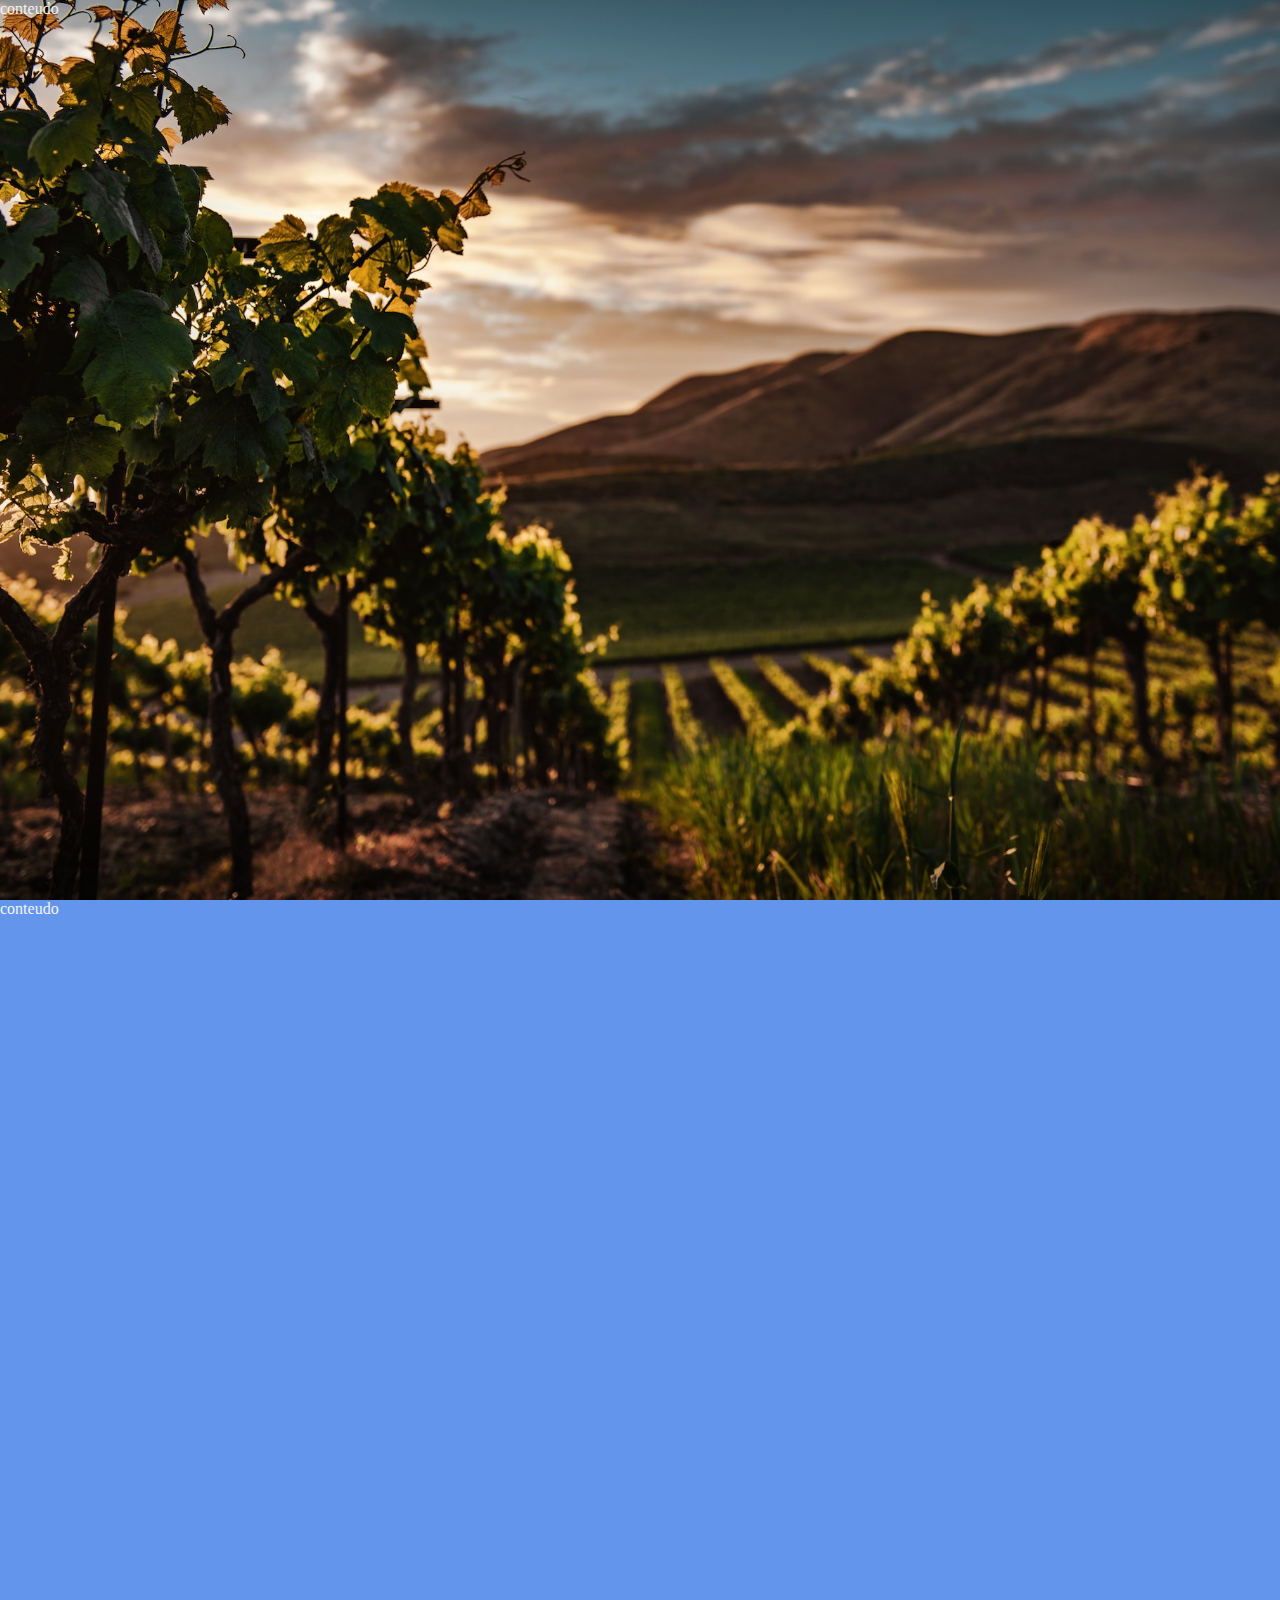
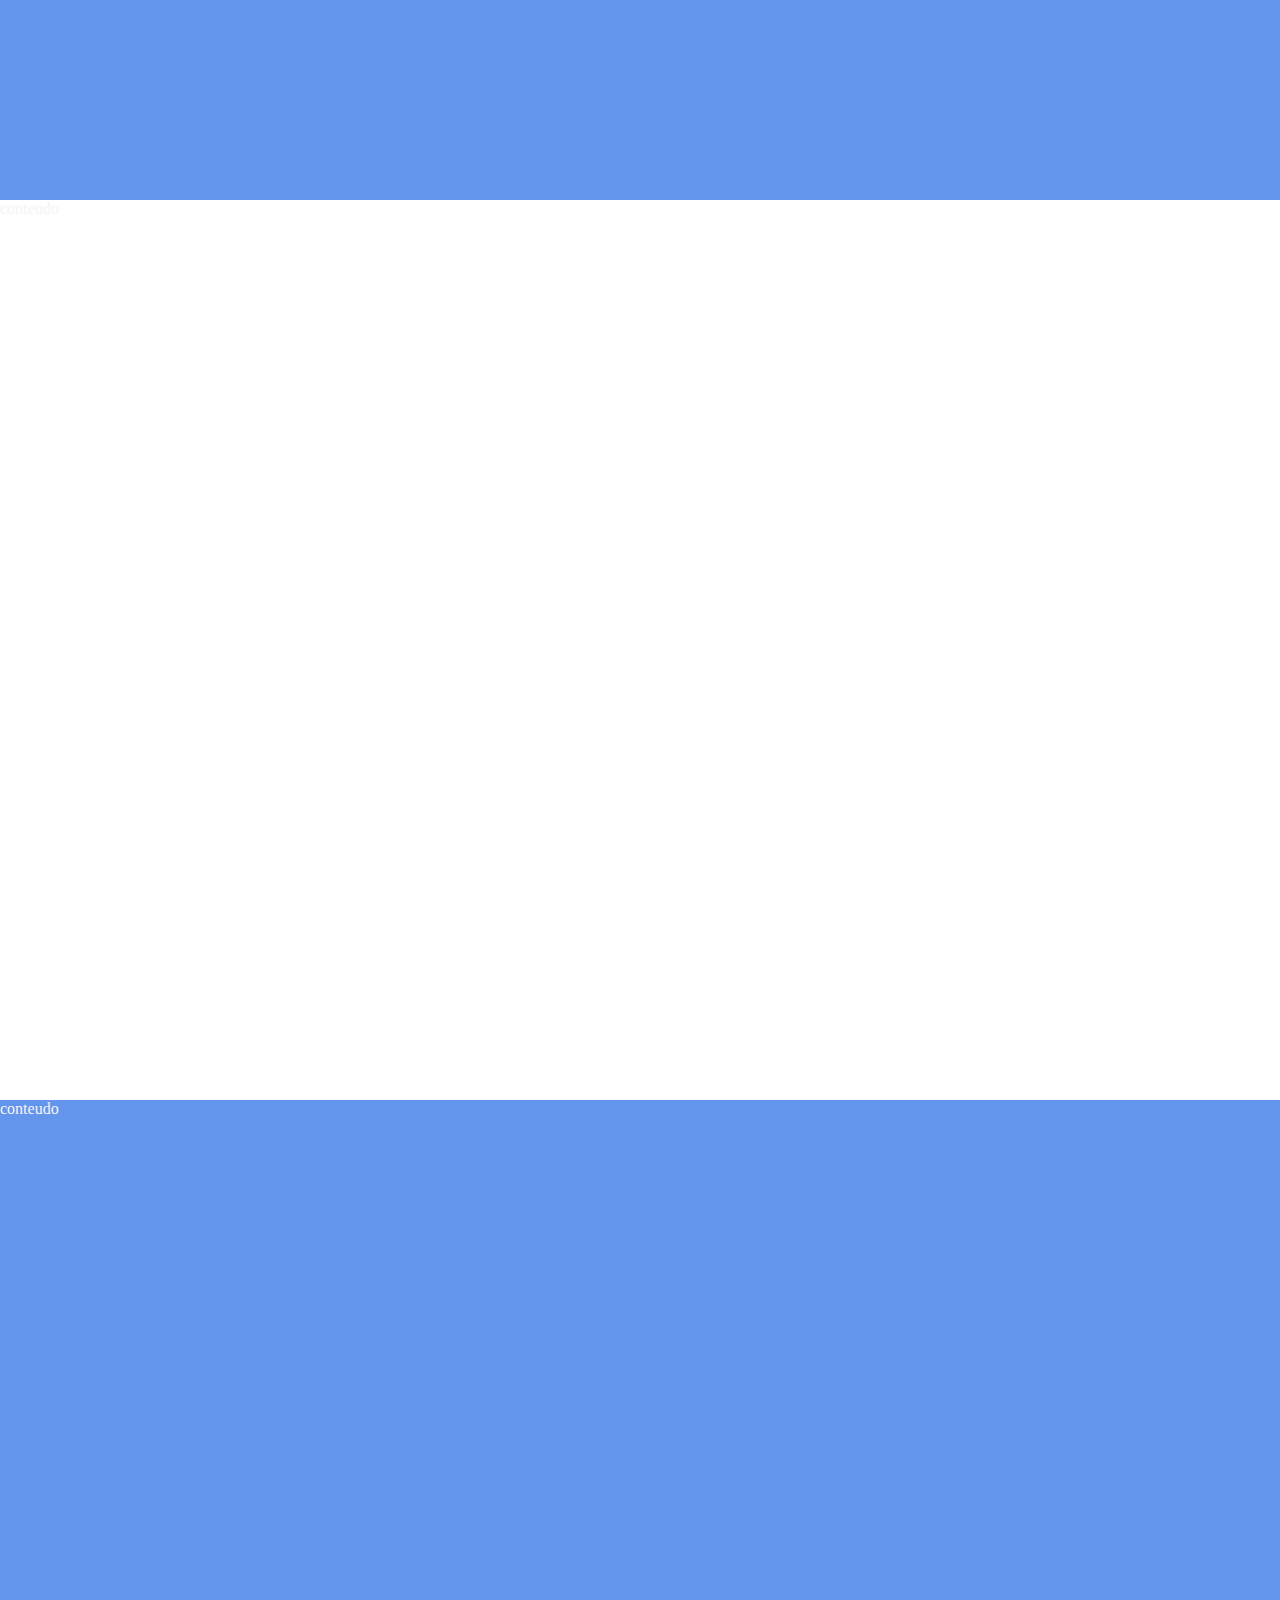
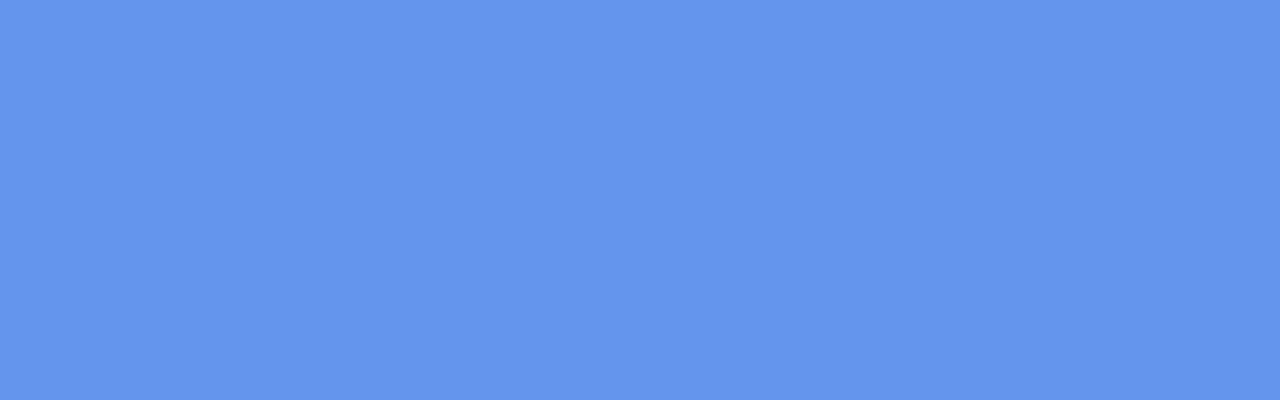
<file: aula-1104/index.html>
<!DOCTYPE html>
<html lang="pt-br">
<head>
    <meta charset="UTF-8">
    <meta name="viewport" content="width=device-width, initial-scale=1.0">
    <title>Vinícola Agnello</title>
    <link rel="stylesheet" href="./css/style.css">
</head>
<body>
    <section class="container bg-image-1">conteudo</section>
    <section class="container bg-blue">conteudo</section>
    <section class="container bg-image-2">conteudo</section>
    <section class="container bg-blue">conteudo</section>
</body>
</html>
</file>
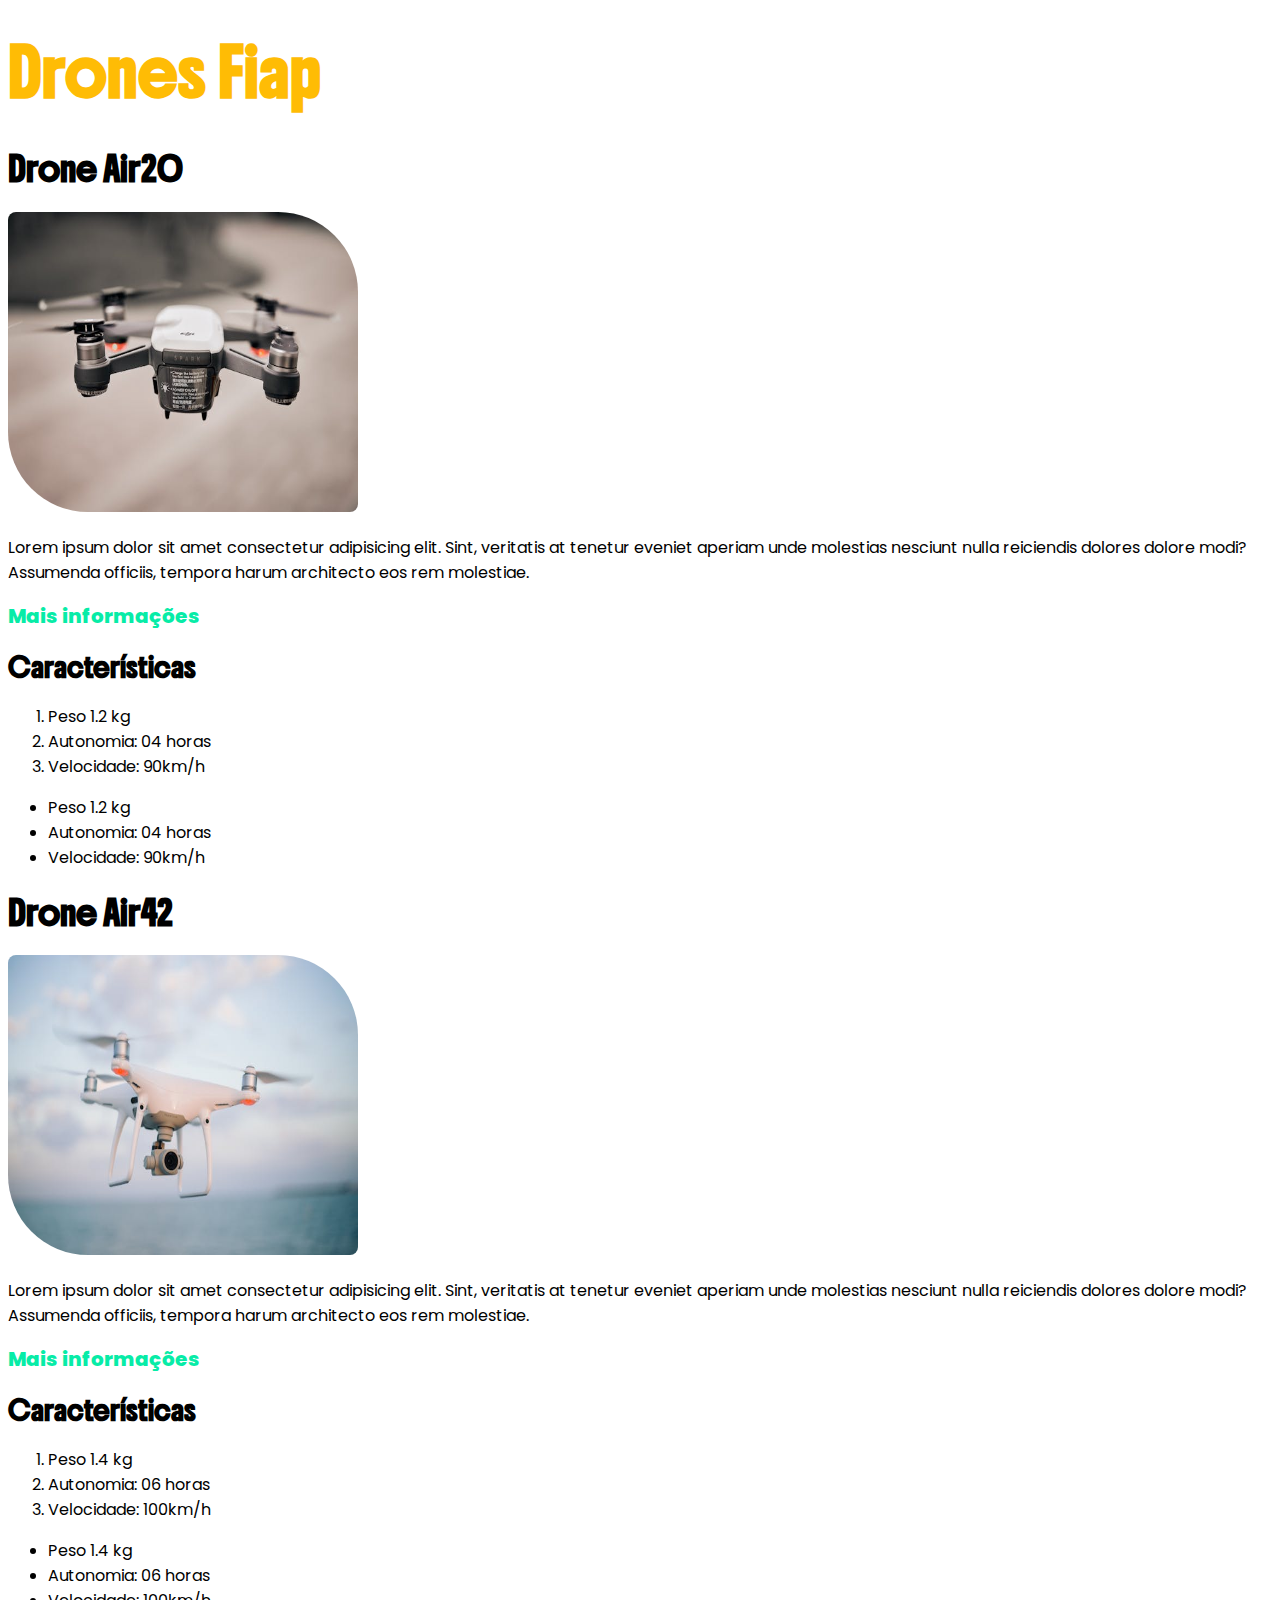
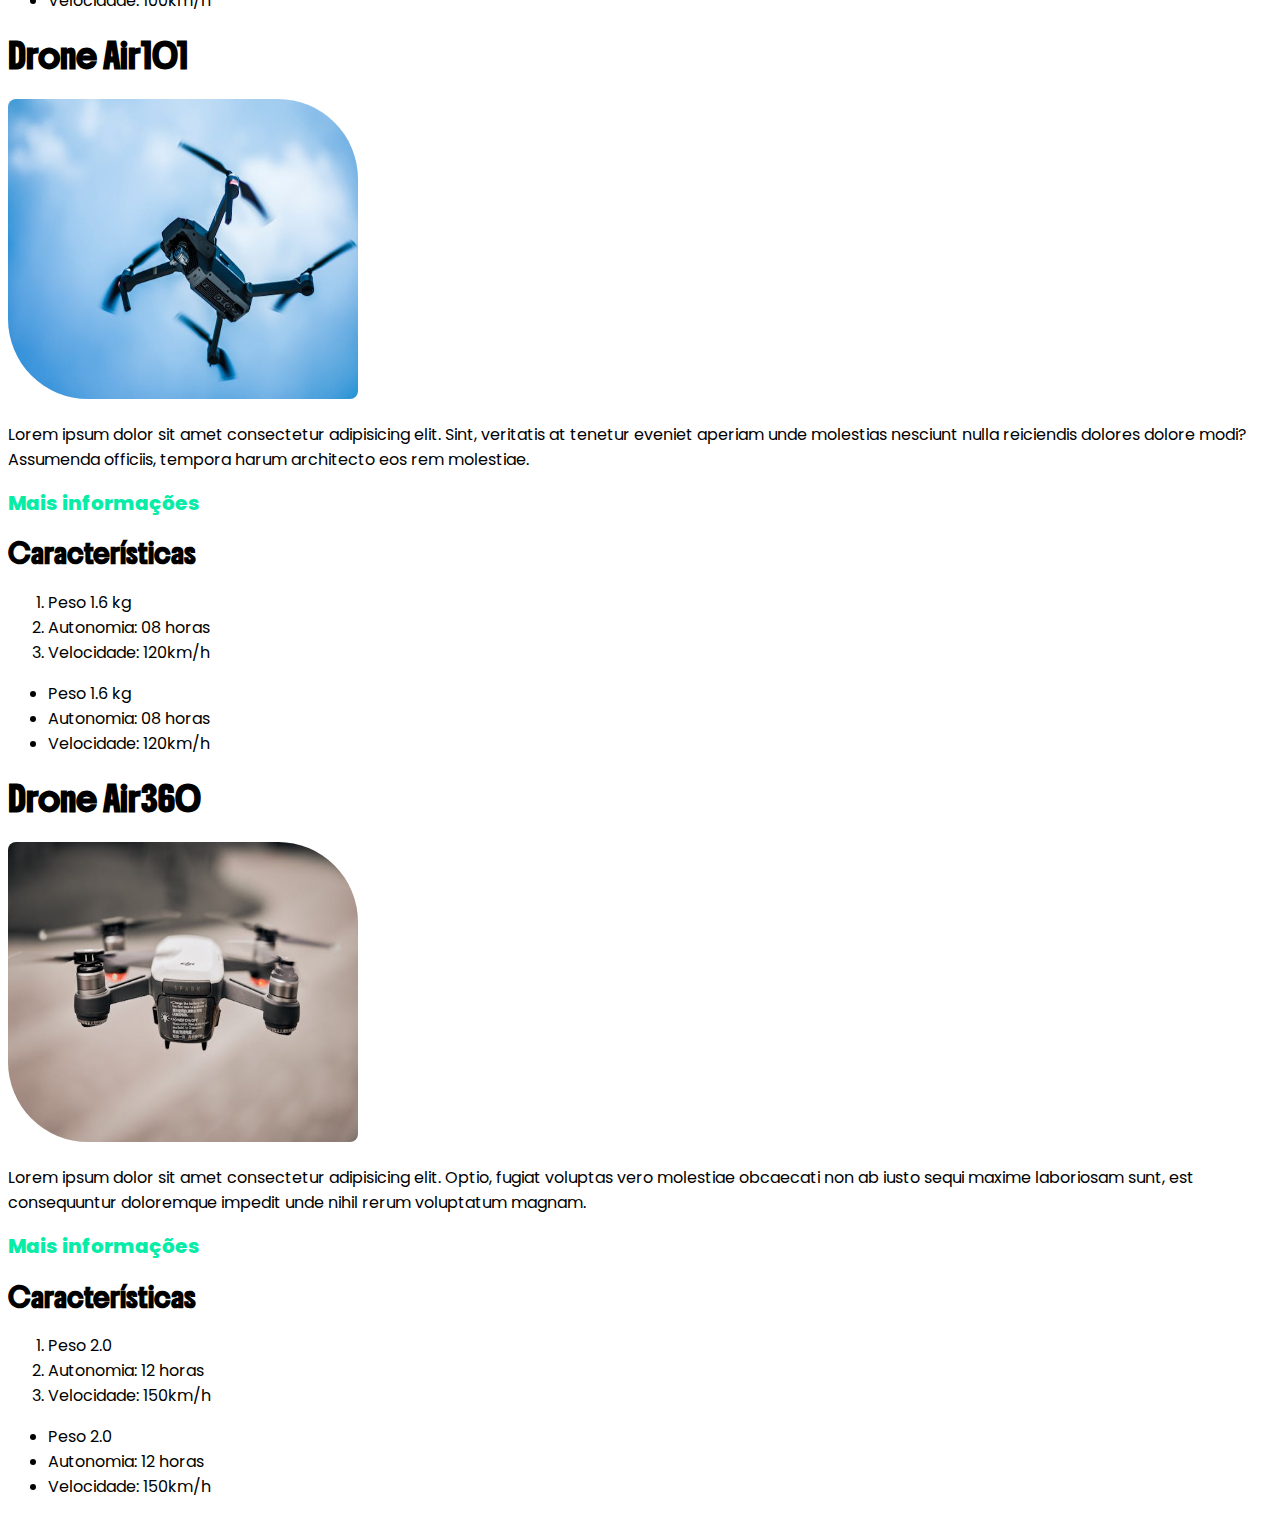
<file: aula-1403/index.html>
<!DOCTYPE html>
<html lang="pt-br">

<head>
    <meta charset="UTF-8">
    <meta name="viewport" content="width=device-width, initial-scale=1.0">
    <title>Drones</title>

    <!--Chamada do Google Fonts  -->
    <link rel="preconnect" href="https://fonts.googleapis.com">
    <link rel="preconnect" href="https://fonts.gstatic.com" crossorigin>
    <link href="https://fonts.googleapis.com/css2?family=Boldonse&family=Poppins&display=swap" rel="stylesheet">

    <!-- link para a CSS -->
    <link rel="stylesheet" href="./css/styles.css">

</head>

<body>

    <h1>Drones Fiap</h1>

    <div>
        <h2>Drone Air20</h2>

        <img src="./images/image1.jpg" alt="Drone branco voando">

        <p>Lorem ipsum dolor sit amet consectetur adipisicing elit. Sint, veritatis at tenetur eveniet aperiam unde
            molestias nesciunt nulla reiciendis dolores dolore modi? Assumenda officiis, tempora harum architecto eos
            rem molestiae.</p>
        <a href="https://loja.futuriste.com.br/" target="_blank">Mais informações</a>

        <h3>Características</h3>

        <ol>
            <li>Peso 1.2 kg</li>
            <li>Autonomia: 04 horas</li>
            <li>Velocidade: 90km/h</li>
        </ol>

        <ul>
            <li>Peso 1.2 kg</li>
            <li>Autonomia: 04 horas</li>
            <li>Velocidade: 90km/h</li>
        </ul>

    </div>

    <div>
        <h2>Drone Air42</h2>

        <img src="./images/image2.jpg" alt="Drone sobre o mar">

        <p>Lorem ipsum dolor sit amet consectetur adipisicing elit. Sint, veritatis at tenetur eveniet aperiam unde
            molestias nesciunt nulla reiciendis dolores dolore modi? Assumenda officiis, tempora harum architecto eos
            rem molestiae.</p>
        <a href="https://loja.futuriste.com.br/" target="_blank">Mais informações</a>

        <h3>Características</h3>

        <ol>
            <li>Peso 1.4 kg</li>
            <li>Autonomia: 06 horas</li>
            <li>Velocidade: 100km/h</li>
        </ol>

        <ul>
            <li>Peso 1.4 kg</li>
            <li>Autonomia: 06 horas</li>
            <li>Velocidade: 100km/h</li>
        </ul>
    </div>

    <div>
        <h2>Drone Air101</h2>

        <img src="./images/image3.jpg" alt="Drone preto voando">

        <p>Lorem ipsum dolor sit amet consectetur adipisicing elit. Sint, veritatis at tenetur eveniet aperiam unde
            molestias nesciunt nulla reiciendis dolores dolore modi? Assumenda officiis, tempora harum architecto eos
            rem molestiae.</p>
        <a href="https://loja.futuriste.com.br/" target="_blank">Mais informações</a>

        <h3>Características</h3>

        <ol>
            <li>Peso 1.6 kg</li>
            <li>Autonomia: 08 horas</li>
            <li>Velocidade: 120km/h</li>
        </ol>

        <ul>
            <li>Peso 1.6 kg</li>
            <li>Autonomia: 08 horas</li>
            <li>Velocidade: 120km/h</li>
        </ul>
    </div>

    <div>
        <h2>Drone Air360</h2>
        <img src="images/image1.jpg" alt="">
        <p>Lorem ipsum dolor sit amet consectetur adipisicing elit. Optio, fugiat voluptas vero molestiae obcaecati non
            ab iusto sequi maxime laboriosam sunt, est consequuntur doloremque impedit unde nihil rerum voluptatum
            magnam.</p>
        <a href="https://loja.futuriste.com.br/" target="_blank">Mais informações</a>
        <h3>Características</h3>
        <ol>
            <li>Peso 2.0</li>
            <li>Autonomia: 12 horas</li>
            <li>Velocidade: 150km/h</li>
        </ol>
        <ul>
            <li>Peso 2.0</li>
            <li>Autonomia: 12 horas</li>
            <li>Velocidade: 150km/h</li>
        </ul>
    </div>

</body>

</html>
</file>
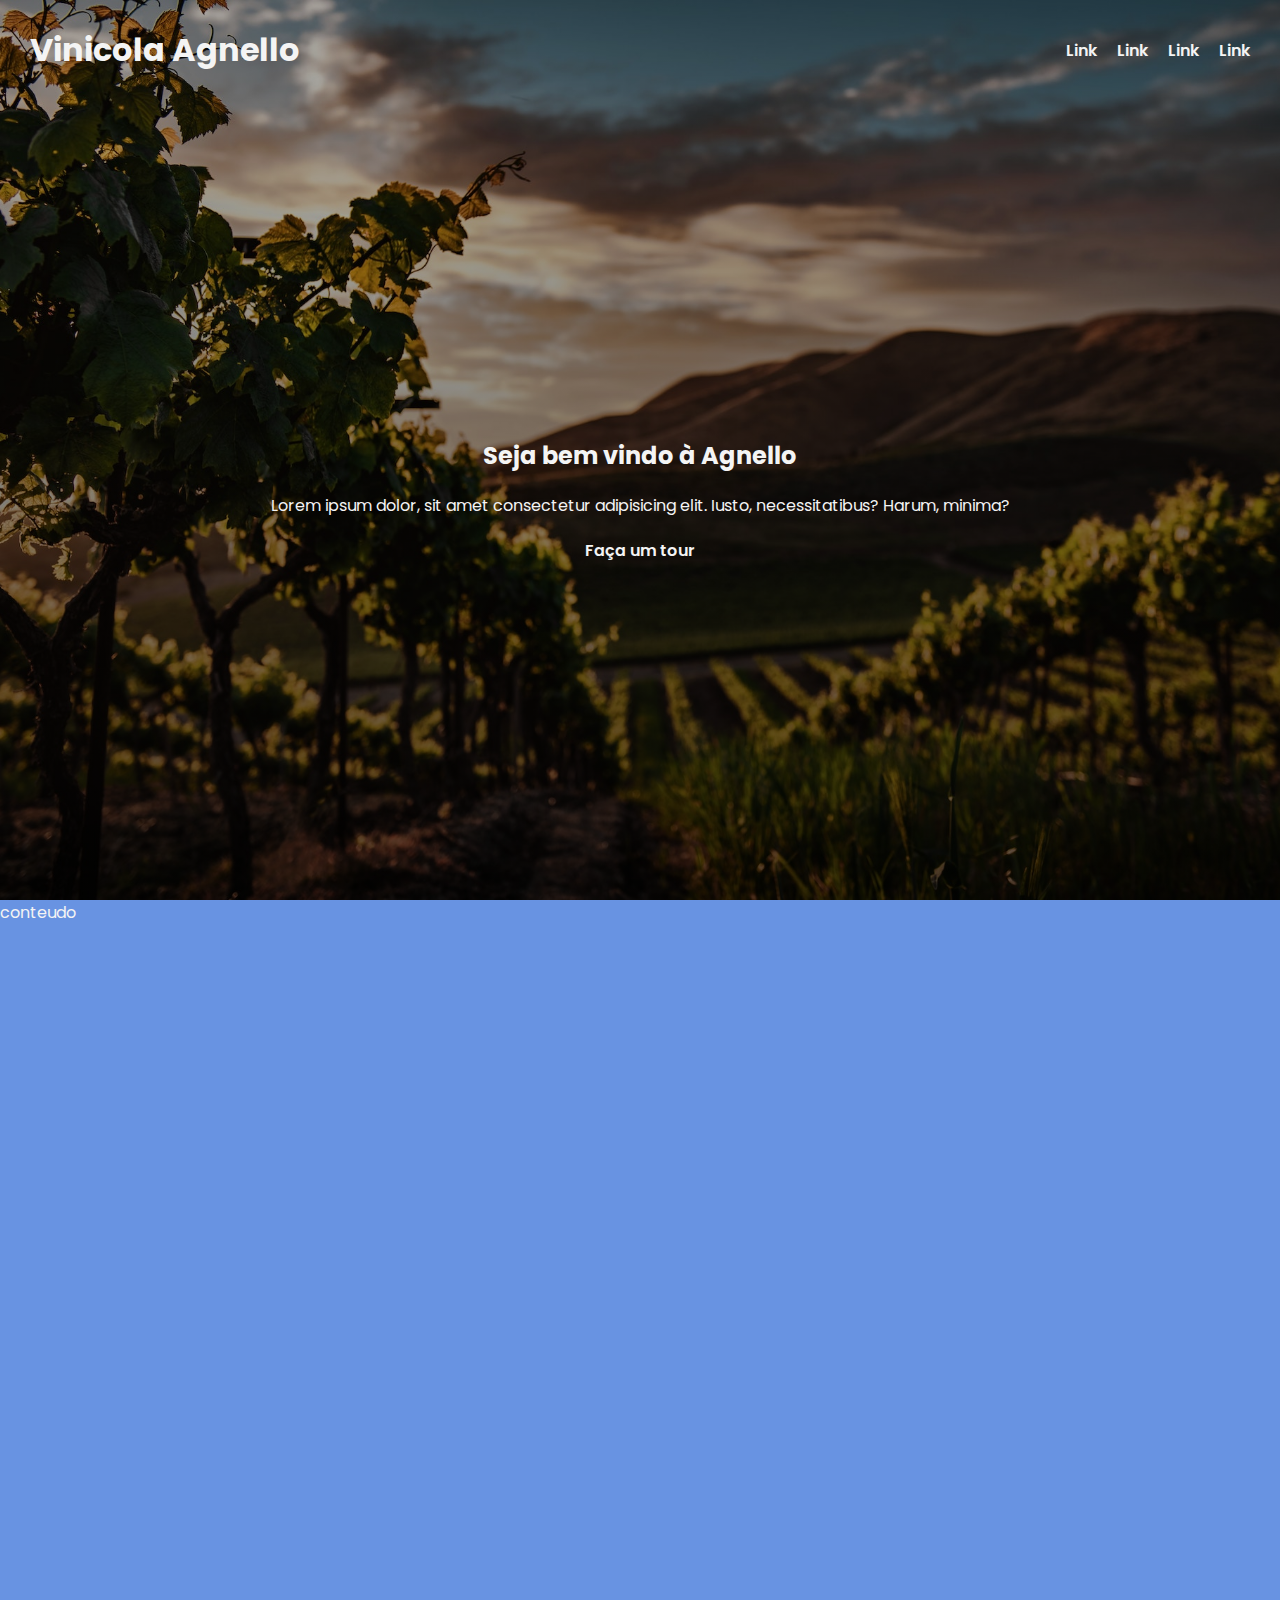
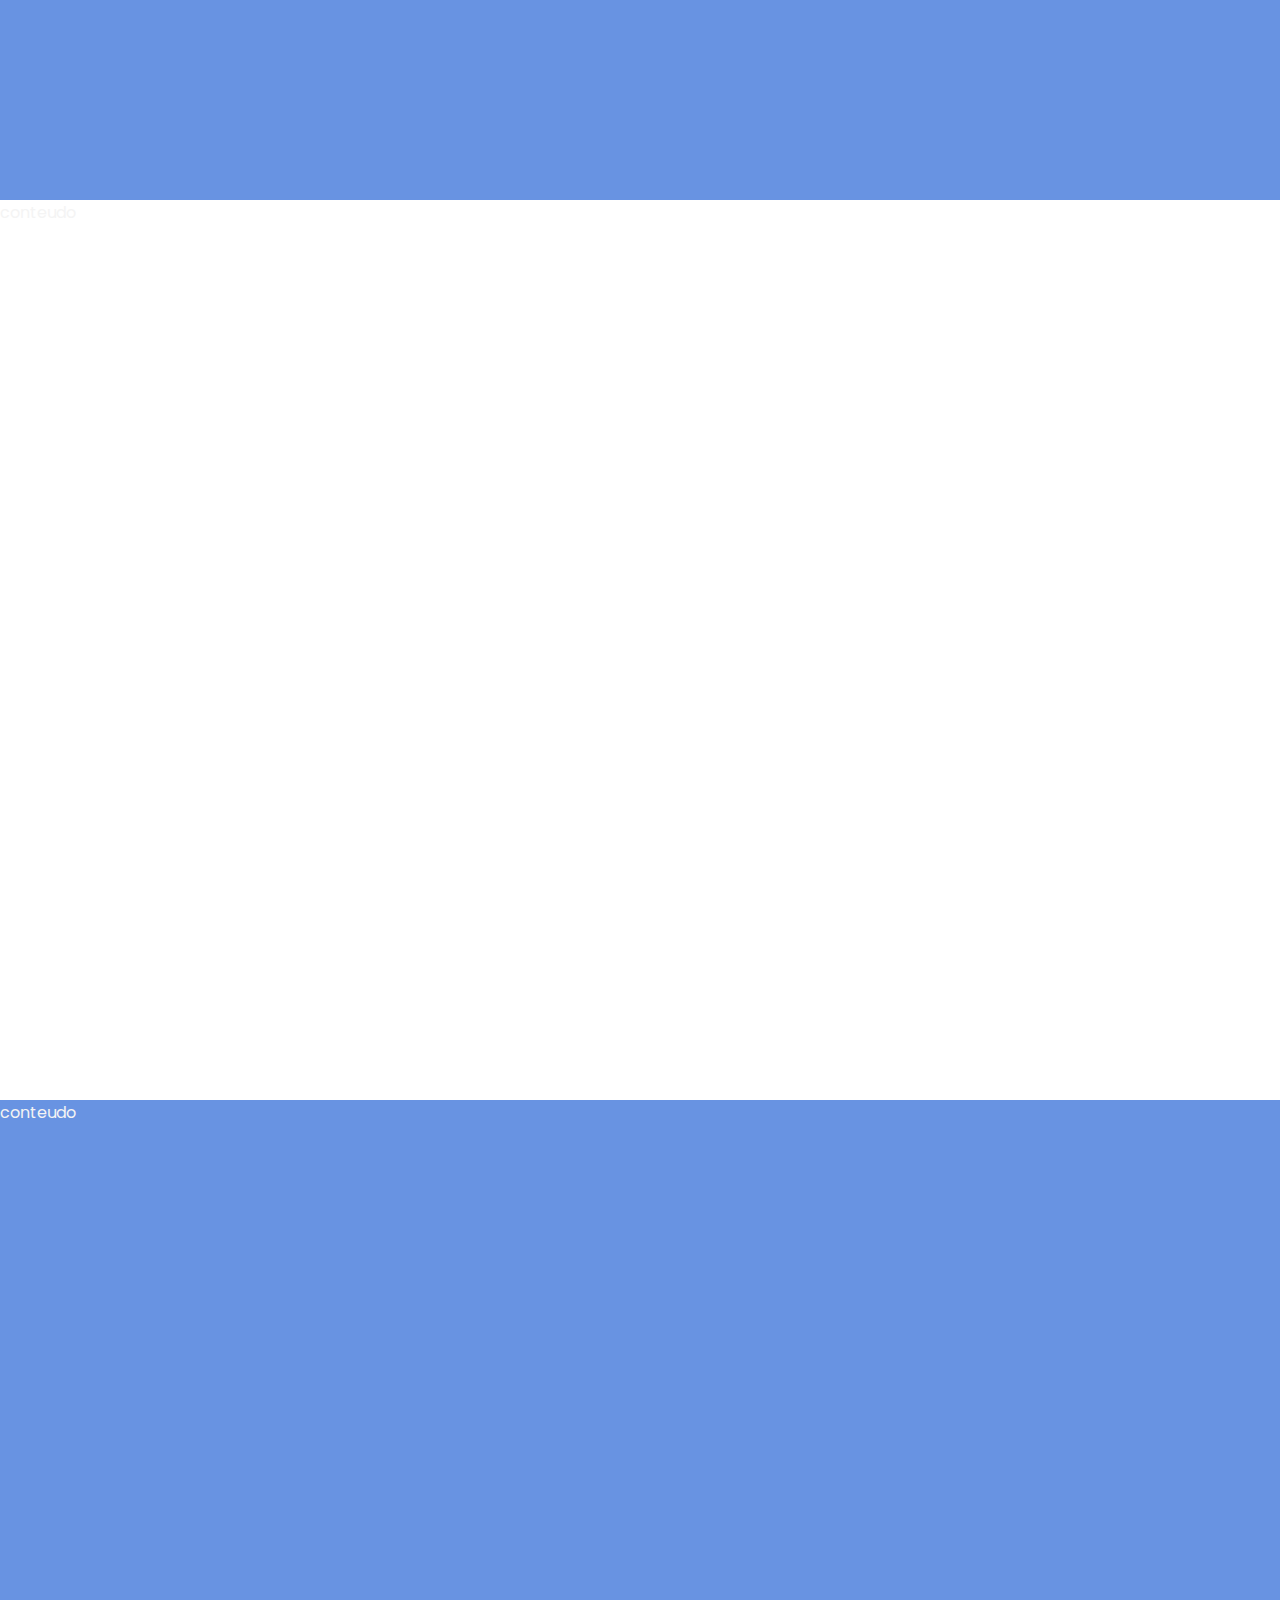
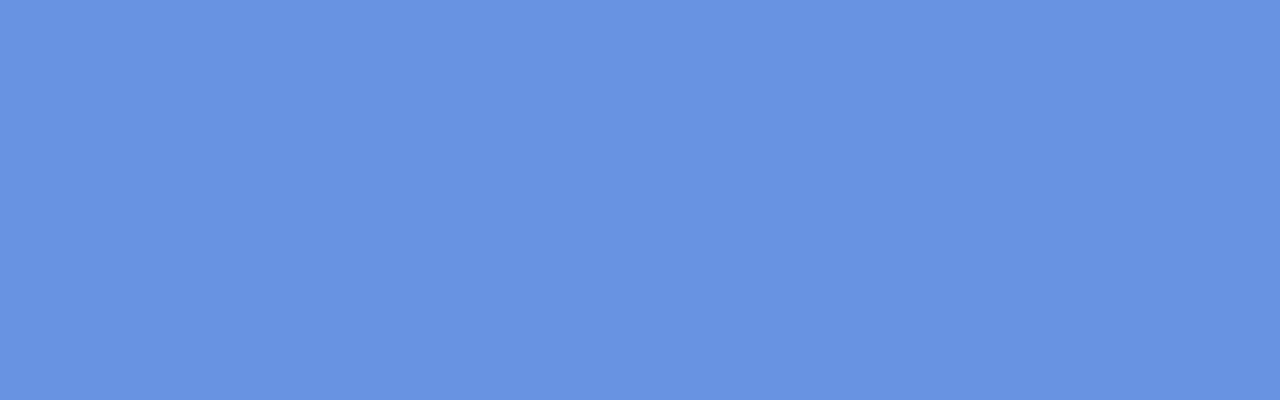
<file: aula-2504/index.html>
<!DOCTYPE html>
 <html lang="pt-br">
 <head>
     <meta charset="UTF-8">
     <meta name="viewport" content="width=device-width, initial-scale=1.0">
     <title>Vinícola Agnello</title>
     <link rel="stylesheet" href="./css/style.css">

     <link rel="preconnect" href="https://fonts.googleapis.com">
     <link rel="preconnect" href="https://fonts.gstatic.com" crossorigin>
     <link href="https://fonts.googleapis.com/css2?family=Poppins:wght@300&display=swap" rel="stylesheet">
 </head>
 <body>
     <section class="container bg-image-1">
         <header class="header-page">
            <h1>Vinicola Agnello</h1>
            <nav class="header-menu">
                <ul>
                    <li><a href="#tela1">Link</a></li>
                    <li><a href="#tela2">Link</a></li>
                    <li><a href="#tela3">Link</a></li>
                    <li><a href="">Link</a></li>
                </ul>
            </nav>
        </header>

        <div class="hero">
            <h2>Seja bem vindo à <span class="hero-span">Agnello</span></h2>
            <p>Lorem ipsum dolor, sit amet consectetur adipisicing elit. Iusto, necessitatibus? Harum, minima?</p>
            <a href="" class="btn">Faça um tour</a>
        </div>

     </section>
     
     <section class="container bg-blue" id="tela1">conteudo</section>
     <section class="container bg-image-2" id="tela2">conteudo</section>
     <section class="container bg-blue" id="tela3">conteudo</section>
 </body>
 </html>
</file>
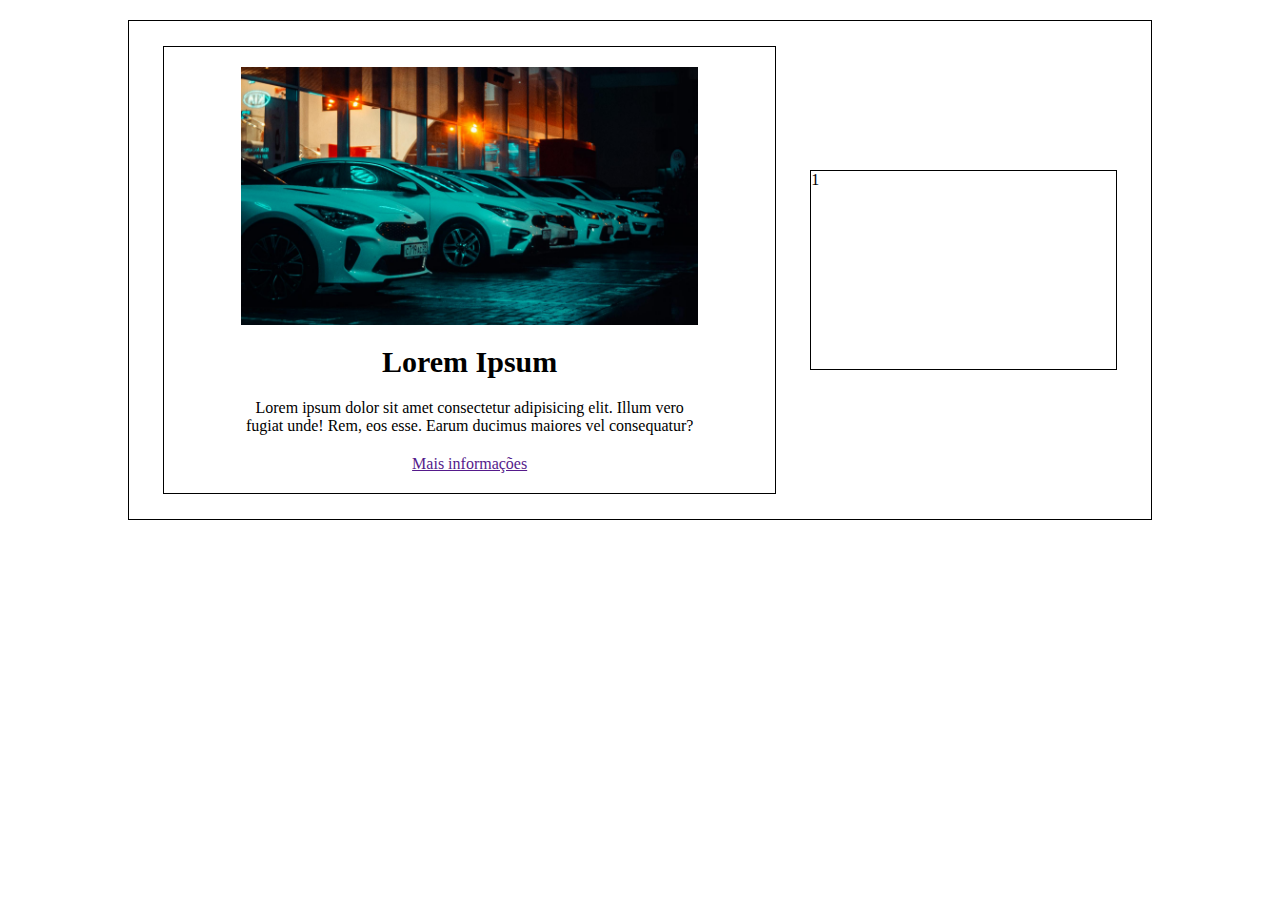
<file: aula0905/index.html>
<!DOCTYPE html>
<html lang="pt-br">
<head>
    <meta charset="UTF-8">
    <meta name="viewport" content="width=device-width, initial-scale=1.0">
    <title>FlexBox</title>

    <link rel="stylesheet" href="./css/style.css">

</head>
<body>
    
    <div class="container">
        <div class="box box-1">
            <img src="./images/pexels-arts-1685111.jpg" alt="Carros e BMW">
            <h2>Lorem Ipsum</h2>
            <p>Lorem ipsum dolor sit amet consectetur adipisicing elit. Illum vero fugiat unde! Rem, eos esse. Earum ducimus maiores vel consequatur?</p>
            <a href="">Mais informações</a>
        </div>
        <div class="box box-2">1</div>
    </div>

</body>
</html>
</file>
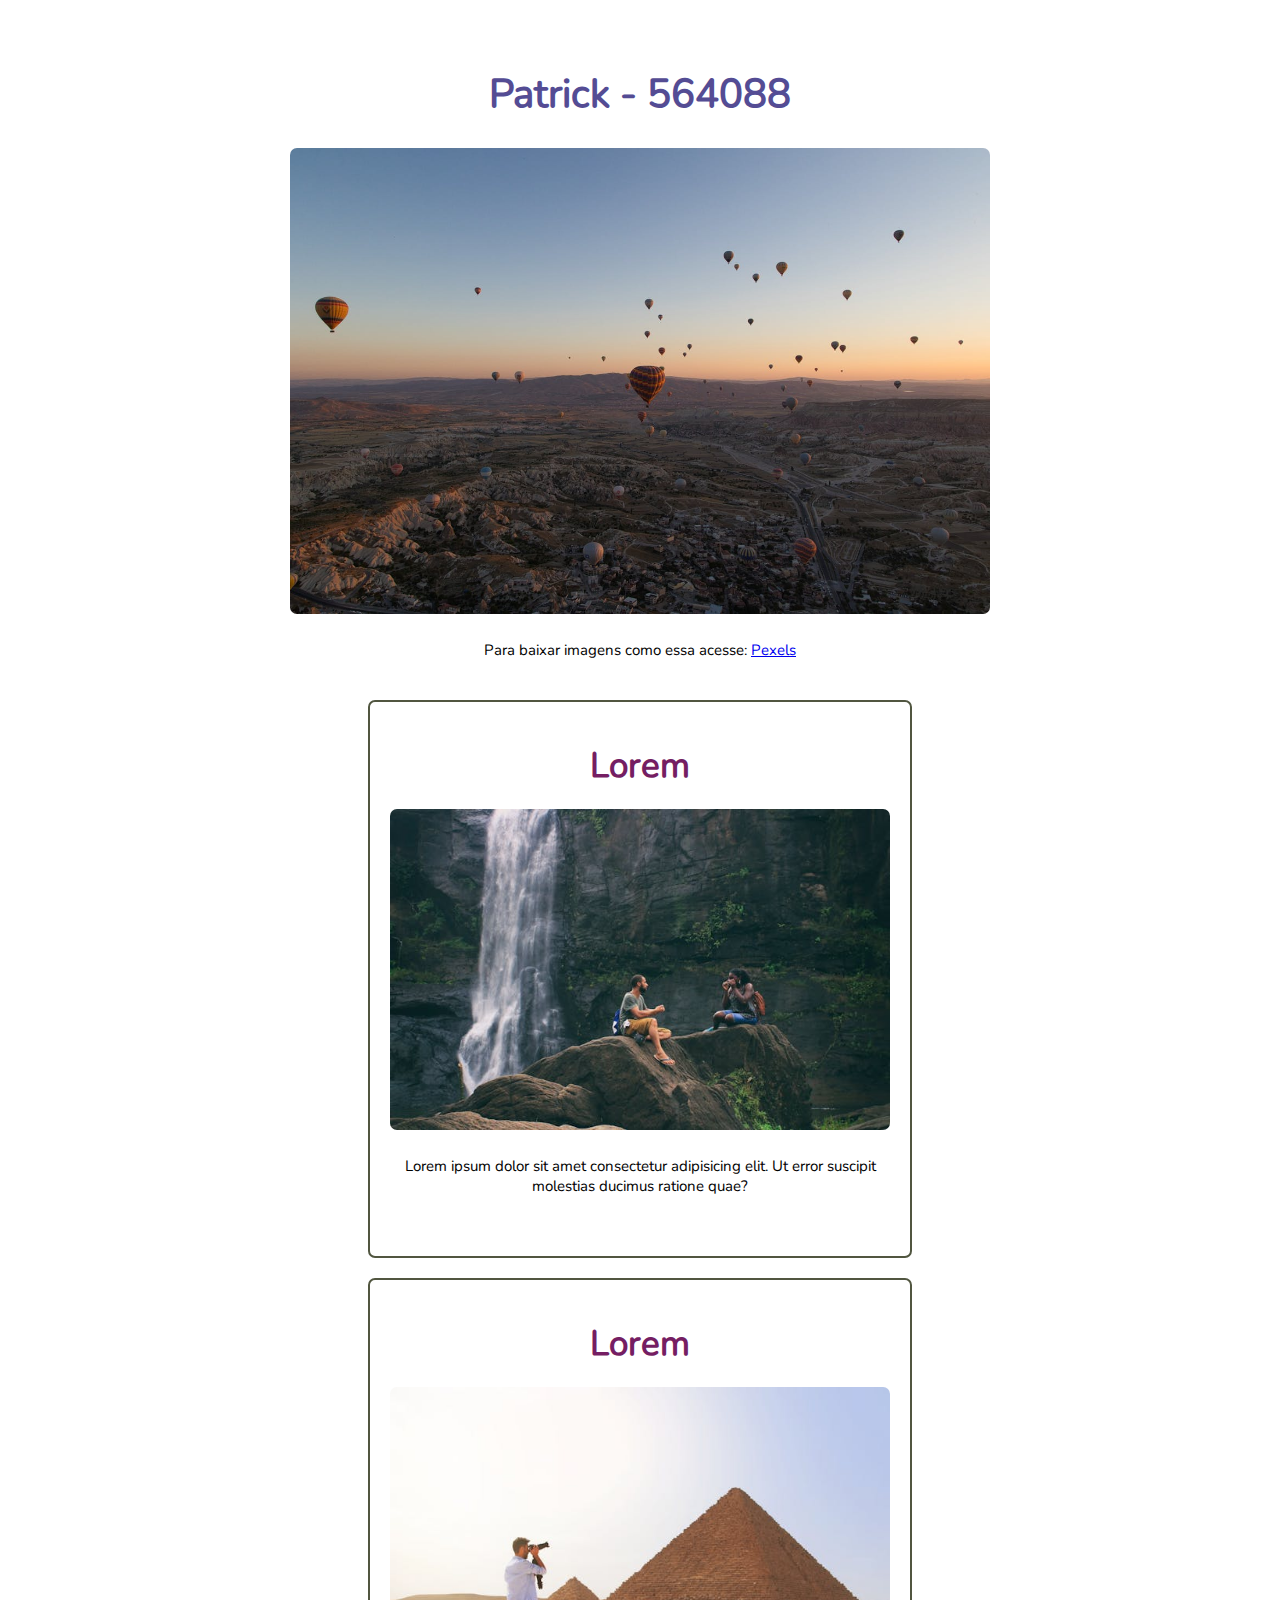
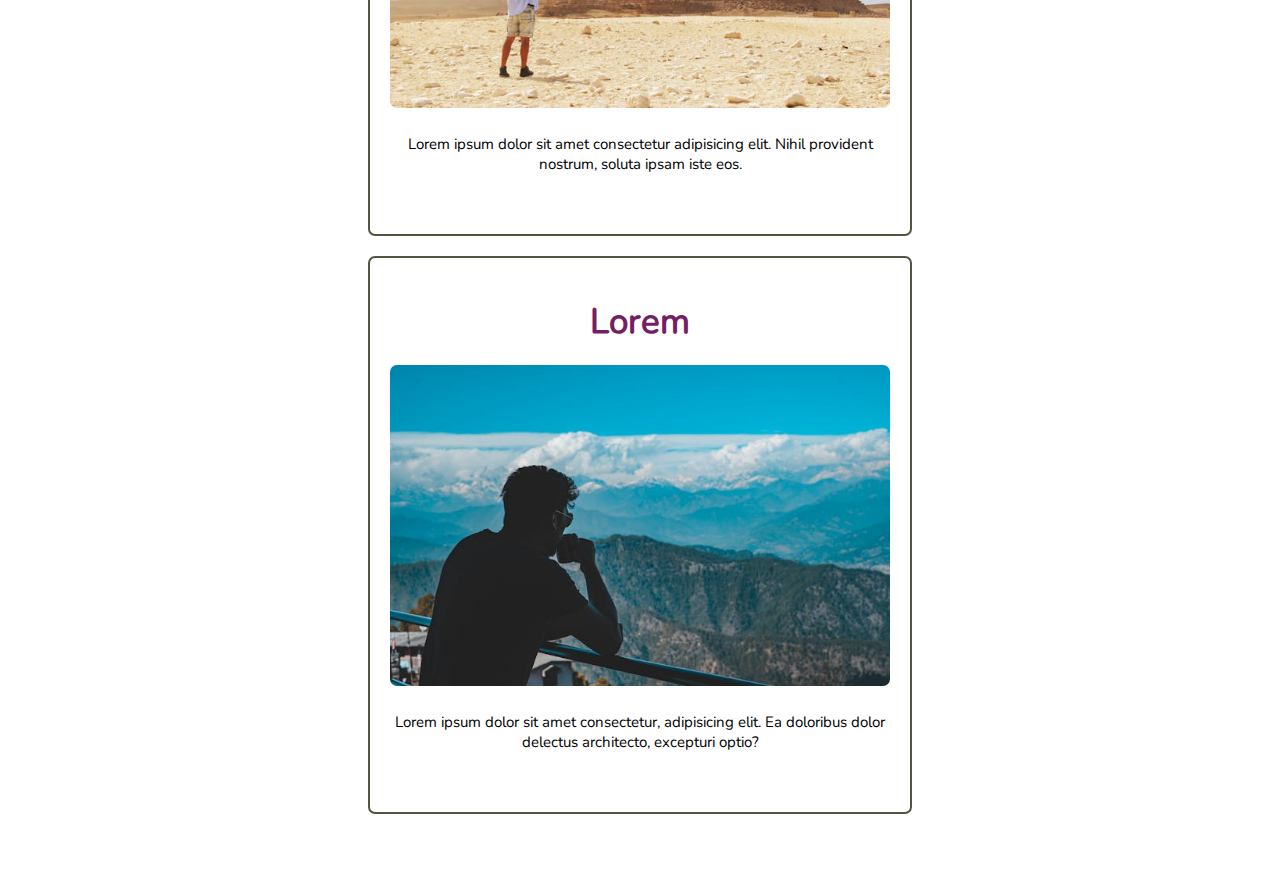
<file: checkpoint-01/index.html>
<!DOCTYPE html>
<html lang="pt-br">
<head>
    <meta charset="UTF-8">
    <meta name="viewport" content="width=device-width, initial-scale=1.0">
    <title>Checkpoint 1</title>
    <link rel="stylesheet" href="./css/style.css">
</head>
<body>
    <div class="container">
        
        <div class="box">
            <h1>Patrick - 564088</h1>
            <img src="./images/banner.jpg" alt="Balões voando no céu" class="img">
            <p>
                Para baixar imagens como essa acesse: <a href="https://www.pexels.com/" target="_blank">Pexels</a>
            </p>
        </div>
        <div class="sub-box">
            <h2>Lorem</h2>
            <img src="./images/traveller1.jpg" alt="Duas Pessoas conversando em uma cachoeira">
            <p>
                Lorem ipsum dolor sit amet consectetur adipisicing elit. Ut error suscipit molestias ducimus ratione quae?
            </p>
        </div>
        <div class="sub-box">
            <h2>Lorem</h2>
            <img src="./images/traveller2.jpg" alt="Homem observando pirâmides no fundo">
            <p>
                Lorem ipsum dolor sit amet consectetur adipisicing elit. Nihil provident nostrum, soluta ipsam iste eos.
            </p>
        </div>
        <div class="sub-box">
            <h2>Lorem</h2>
            <img src="./images/traveller3.jpg" alt="Homem observando montanhas">
            <p>
                Lorem ipsum dolor sit amet consectetur, adipisicing elit. Ea doloribus dolor delectus architecto, excepturi optio?
            </p>
        </div>
    </div>
</body>

</html>
</file>
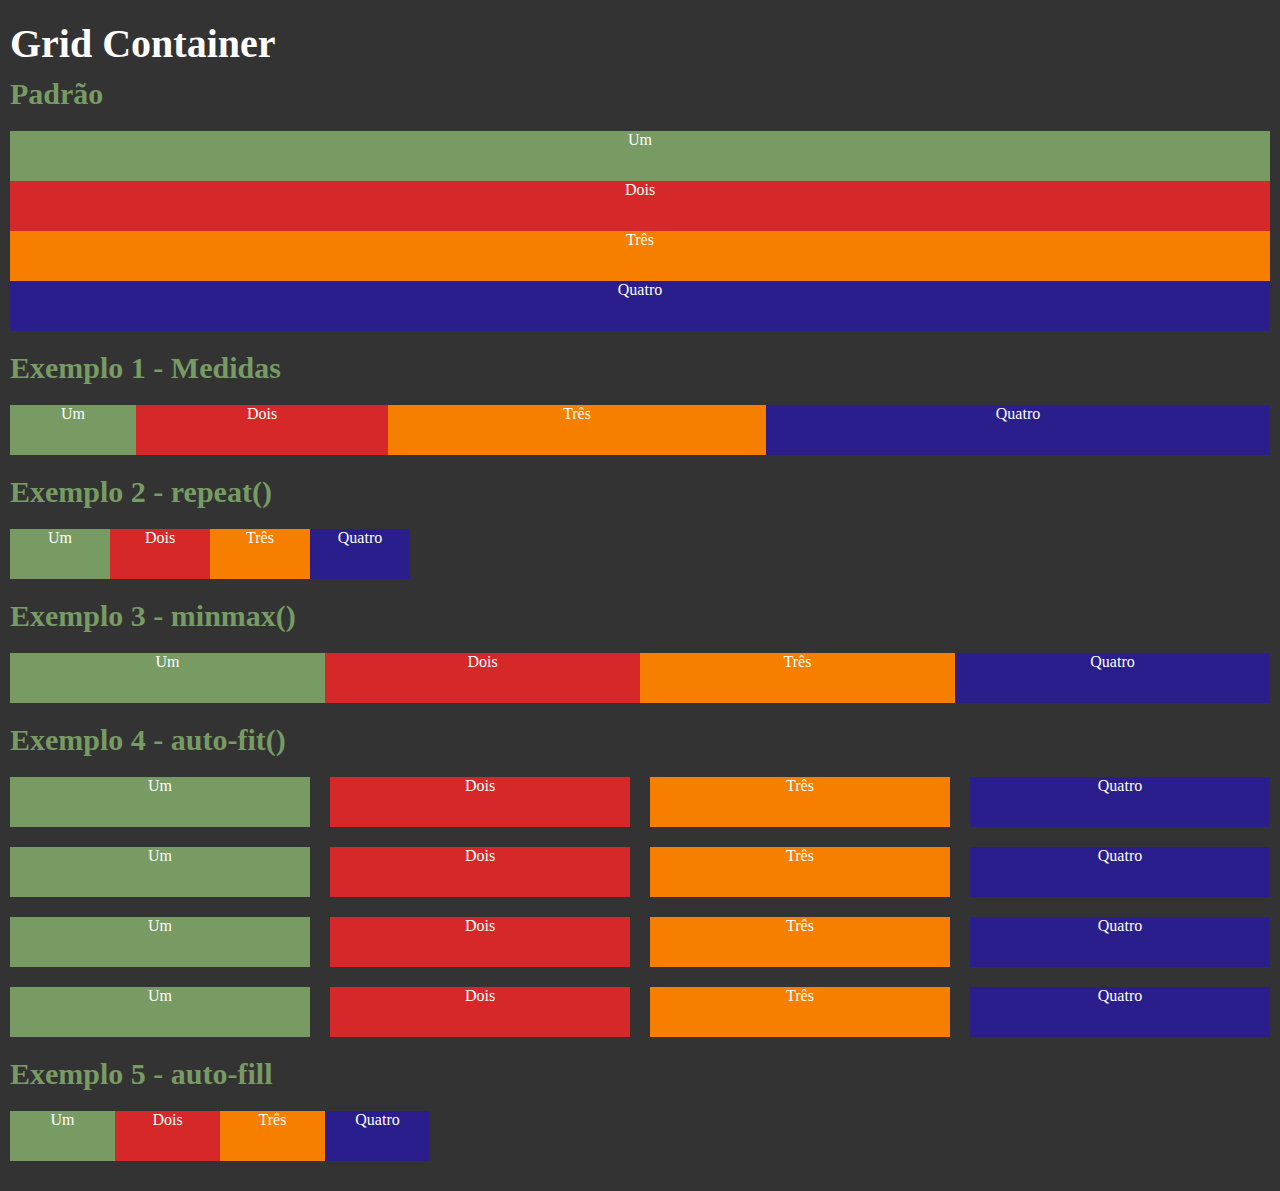
<file: Aula-0808/01-conceito/index.html>
<!DOCTYPE html>
<html lang="pt-BR">

<head>
    <meta charset="UTF-8">
    <meta http-equiv="X-UA-Compatible" content="IE=edge">
    <meta name="viewport" content="width=device-width, initial-scale=1.0">
    <title>Conceito Grid</title>
    <link rel="stylesheet" href="./css/style.css">
</head>

<body>

    <h1>Grid Container</h1>

    <h2>Padrão</h2>
    <div class="container">
        <div class="box1">Um</div>
        <div class="box2">Dois</div>
        <div class="box3">Três</div>
        <div class="box4">Quatro</div>
    </div>

    <h2>Exemplo 1 - Medidas</h2>
    <div class="container grid-container ex-1">
        <div class="box1">Um</div>
        <div class="box2">Dois</div>
        <div class="box3">Três</div>
        <div class="box4">Quatro</div>
    </div>

    <h2>Exemplo 2 - repeat()</h2>
    <div class="container grid-container ex-2">
        <div class="box1">Um</div>
        <div class="box2">Dois</div>
        <div class="box3">Três</div>
        <div class="box4">Quatro</div>
    </div>

    <h2>Exemplo 3 - minmax()</h2>
    <div class="container grid-container ex-3">
        <div class="box1">Um</div>
        <div class="box2">Dois</div>
        <div class="box3">Três</div>
        <div class="box4">Quatro</div>
    </div>

    <h2>Exemplo 4 - auto-fit()</h2>
    <div class="container grid-container ex-4">
        <div class="box1">Um</div>
        <div class="box2">Dois</div>
        <div class="box3">Três</div>
        <div class="box4">Quatro</div>
        <div class="box1">Um</div>
        <div class="box2">Dois</div>
        <div class="box3">Três</div>
        <div class="box4">Quatro</div>
        <div class="box1">Um</div>
        <div class="box2">Dois</div>
        <div class="box3">Três</div>
        <div class="box4">Quatro</div>
        <div class="box1">Um</div>
        <div class="box2">Dois</div>
        <div class="box3">Três</div>
        <div class="box4">Quatro</div>
        
    </div>

    <h2>Exemplo 5 - auto-fill</h2>
    <div class="container grid-container ex-5">
        <div class="box1">Um</div>
        <div class="box2">Dois</div>
        <div class="box3">Três</div>
        <div class="box4">Quatro</div>
        
    </div>



</body>

</html>
</file>
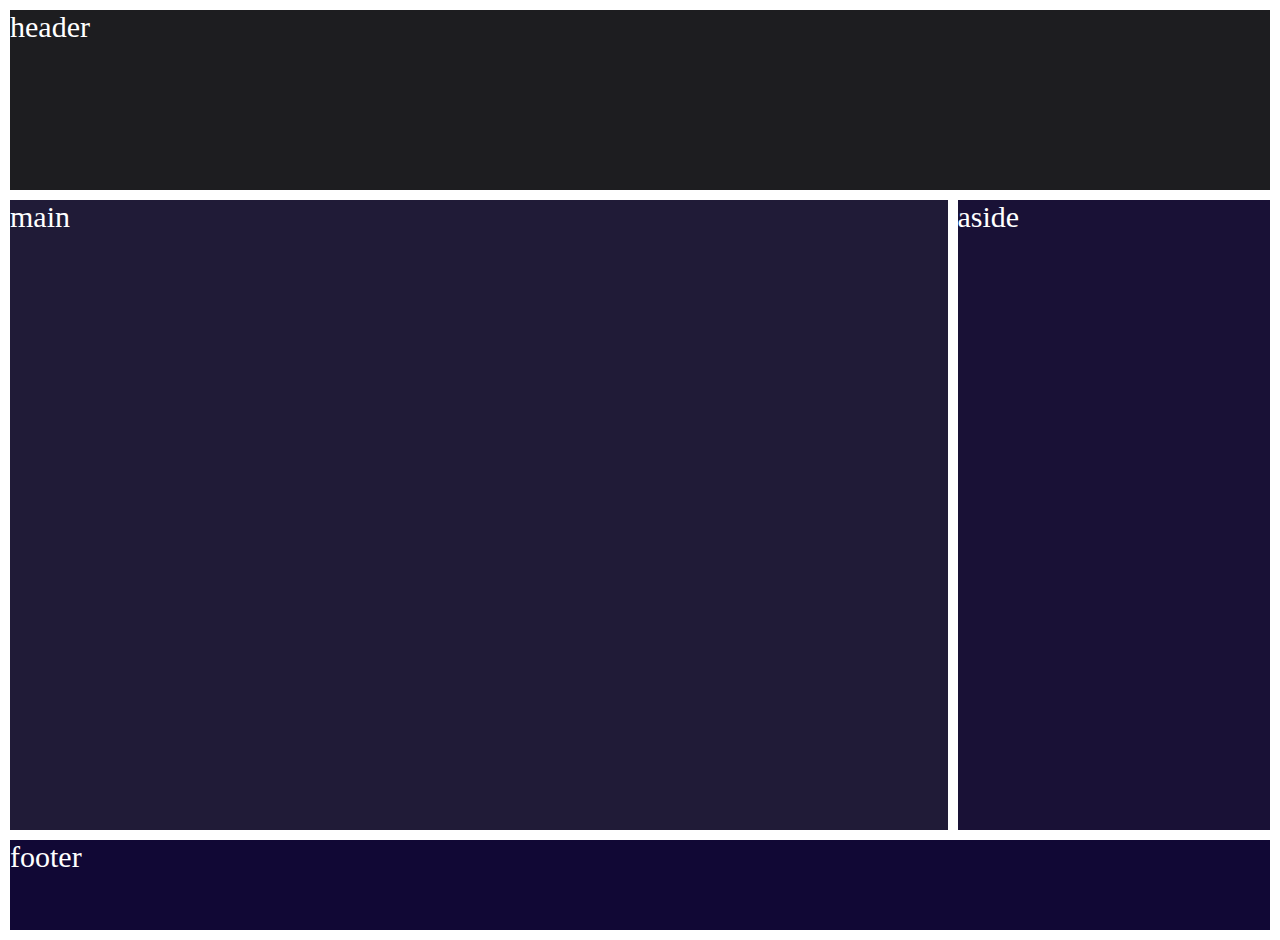
<file: Aula-0808/02-layout-simples-1/index.html>
<!DOCTYPE html>
<html lang="pt-BR">

<head>
    <meta charset="UTF-8">
    <meta name="viewport" content="width=device-width, initial-scale=1.0">
    <title>Exemplo 02 - Layout Simples</title>
    <link rel="stylesheet" href="./css/style.css">
</head>

<body>


    <div class="container">
        <header>header</header>
        <main>main</main>
        <aside>aside</aside>
        <footer>footer</footer>
    </div>

</body>

</html>
</file>
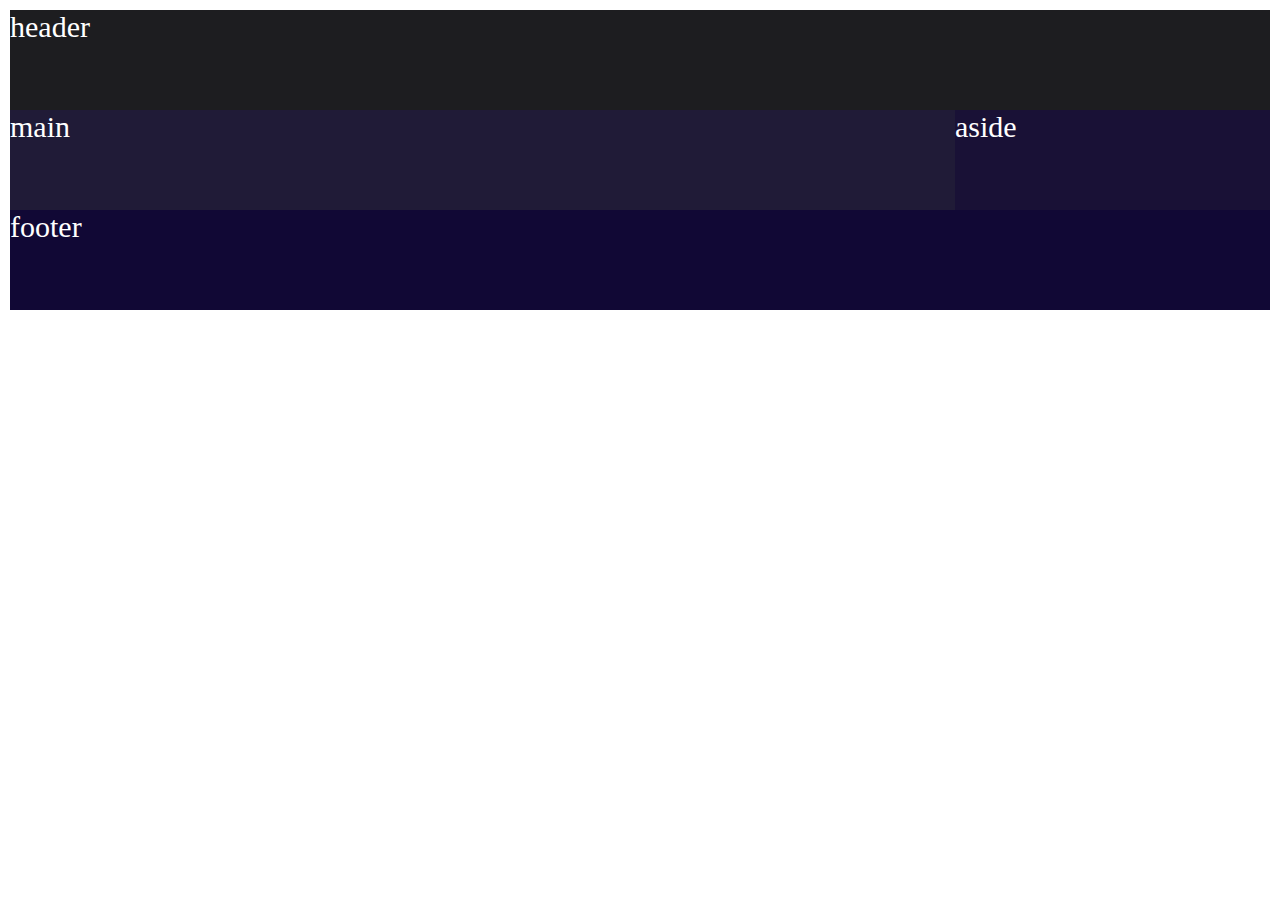
<file: Aula-0808/03-layout-simples-2/index.html>
<!DOCTYPE html>
<html lang="pt-BR">

<head>
    <meta charset="UTF-8">
    <meta name="viewport" content="width=device-width, initial-scale=1.0">
    <title>Exemplo 03 - Layout Simples 2</title>
    <link rel="stylesheet" href="./css/style.css">
</head>

<body>


    <div class="container">
        <header>header</header>
        <main>main</main>
        <aside>aside</aside>
        <footer>footer</footer>
    </div>

</body>

</html>
</file>
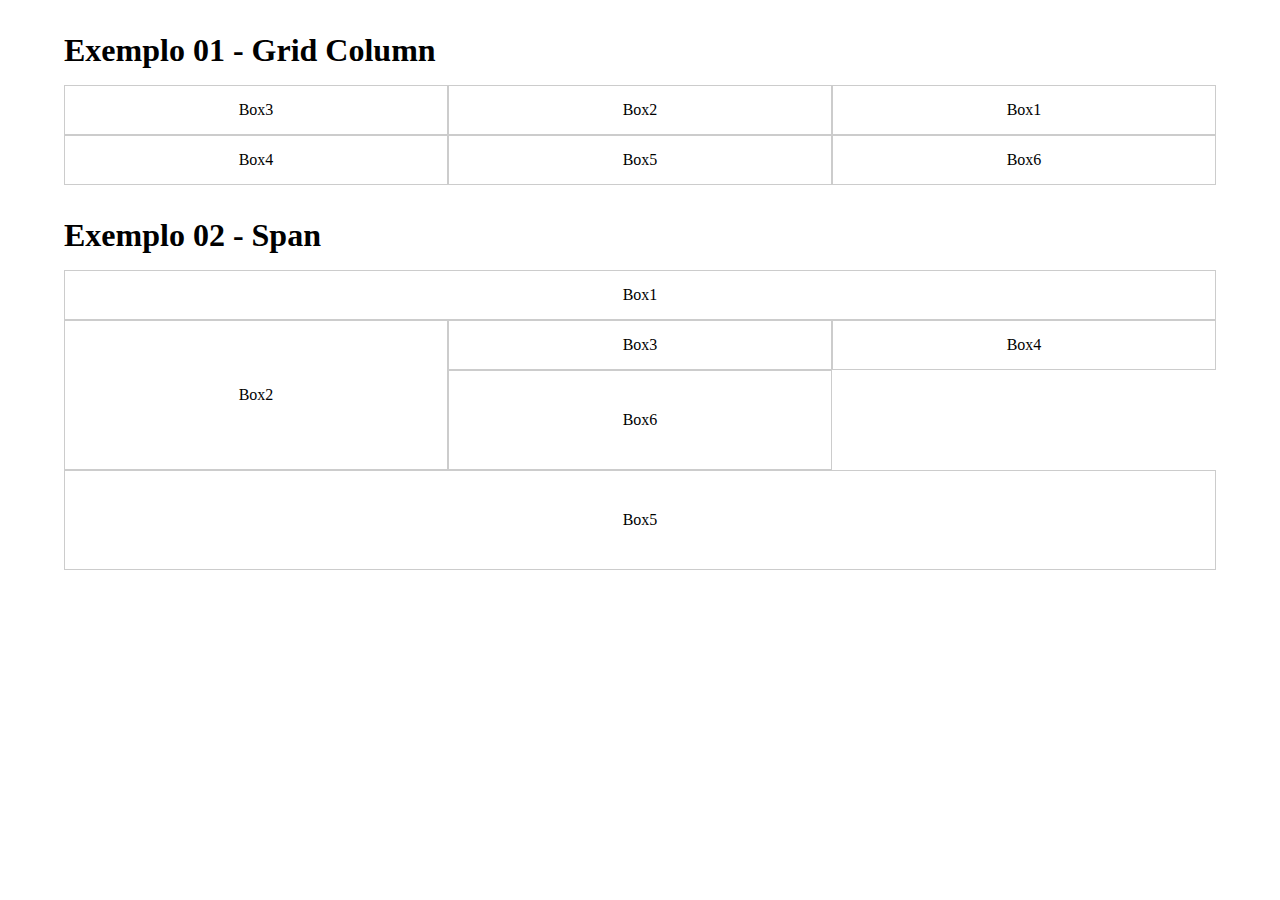
<file: Aula-0808/04-span/index.html>
<!DOCTYPE html>
<html lang="pt-br">
<head>
    <meta charset="UTF-8">
    <meta name="viewport" content="width=device-width, initial-scale=1.0">
    <title>Span - Exemplo 04</title>
    <link rel="stylesheet" href="./css/style.css">
</head>
<body>

    <h2>Exemplo 01 - Grid Column</h2>
    <div class="container ex1">
      <div class="box box1">Box1</div>
      <div class="box box2">Box2</div>
      <div class="box box3">Box3</div>
      <div class="box box4">Box4</div>
      <div class="box box5">Box5</div>
      <div class="box box6">Box6</div>
    </div>

    <h2>Exemplo 02 - Span</h2>
    <div class="container ex2">
        <div class="box box1">Box1</div>
        <div class="box box2">Box2</div>
        <div class="box box3">Box3</div>
        <div class="box box4">Box4</div>
        <div class="box box5">Box5</div>
        <div class="box box6">Box6</div>
    </div>


</body>
</html>
</file>
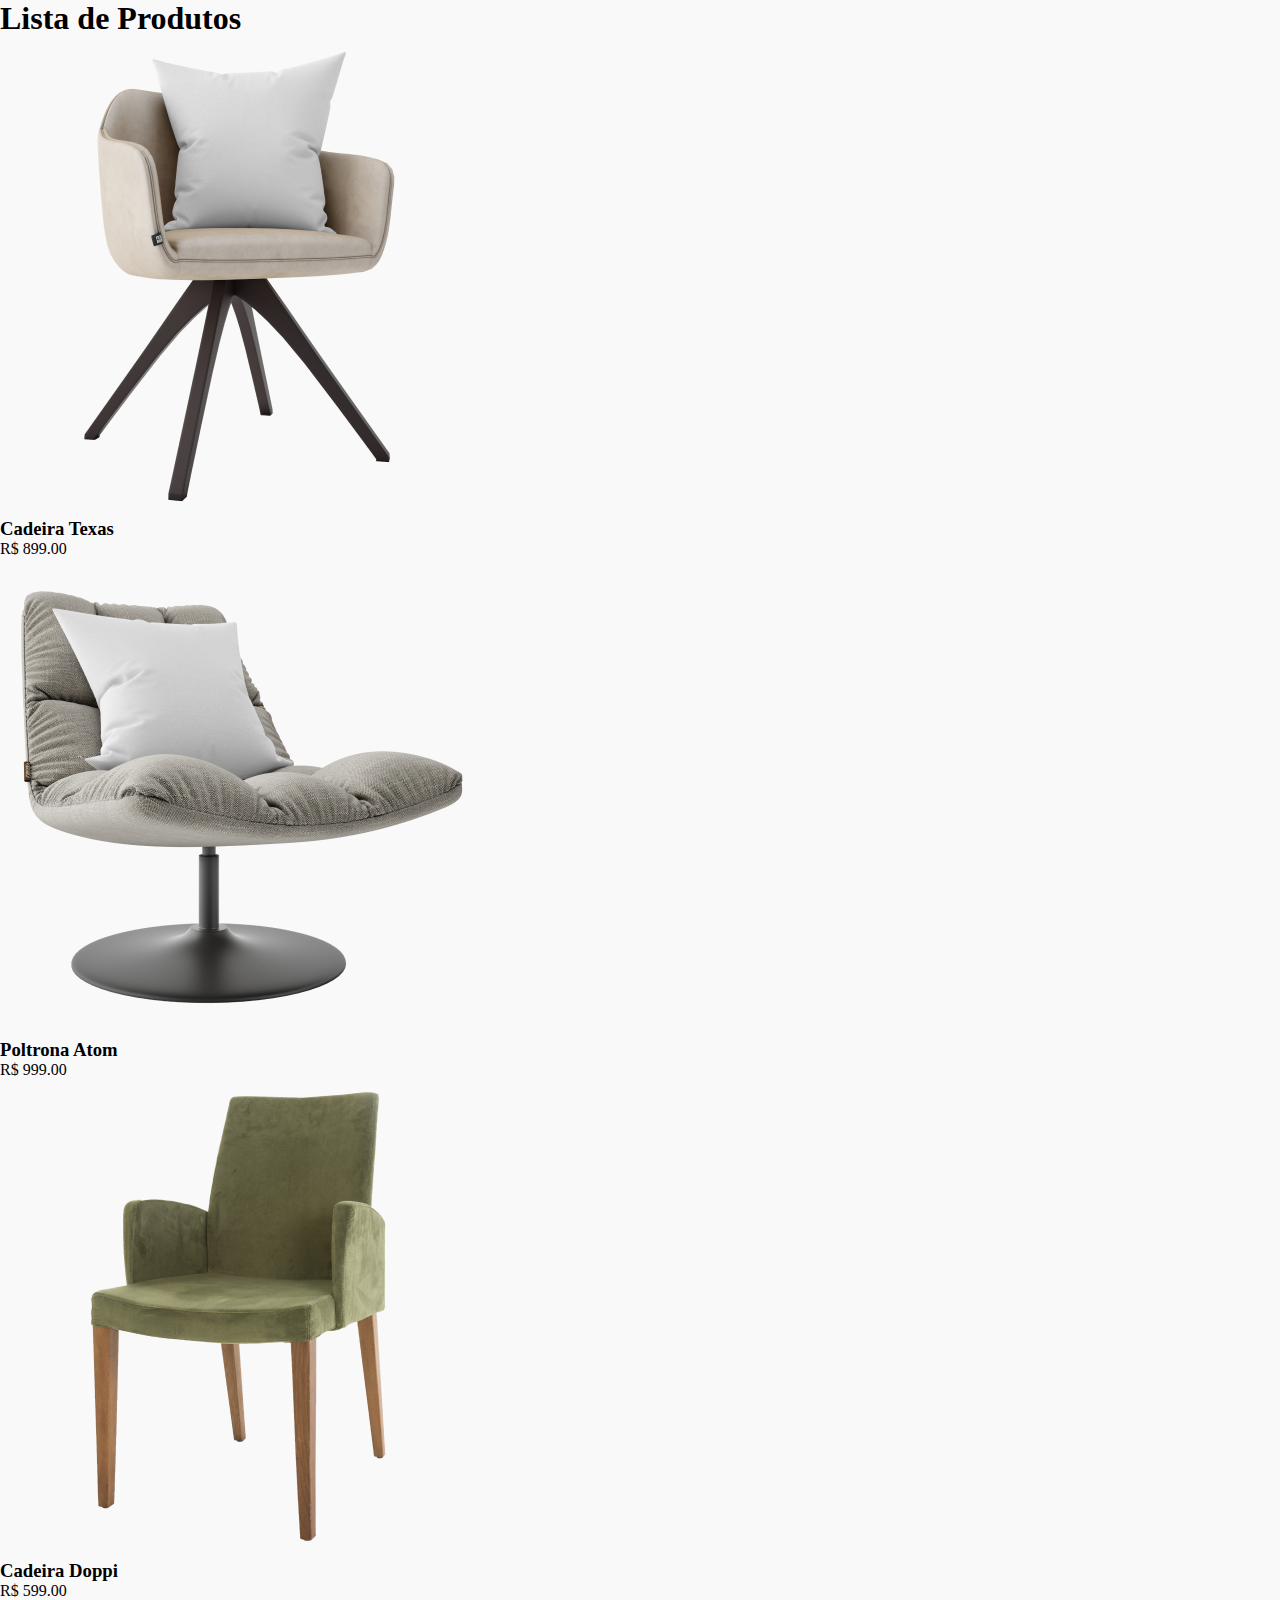
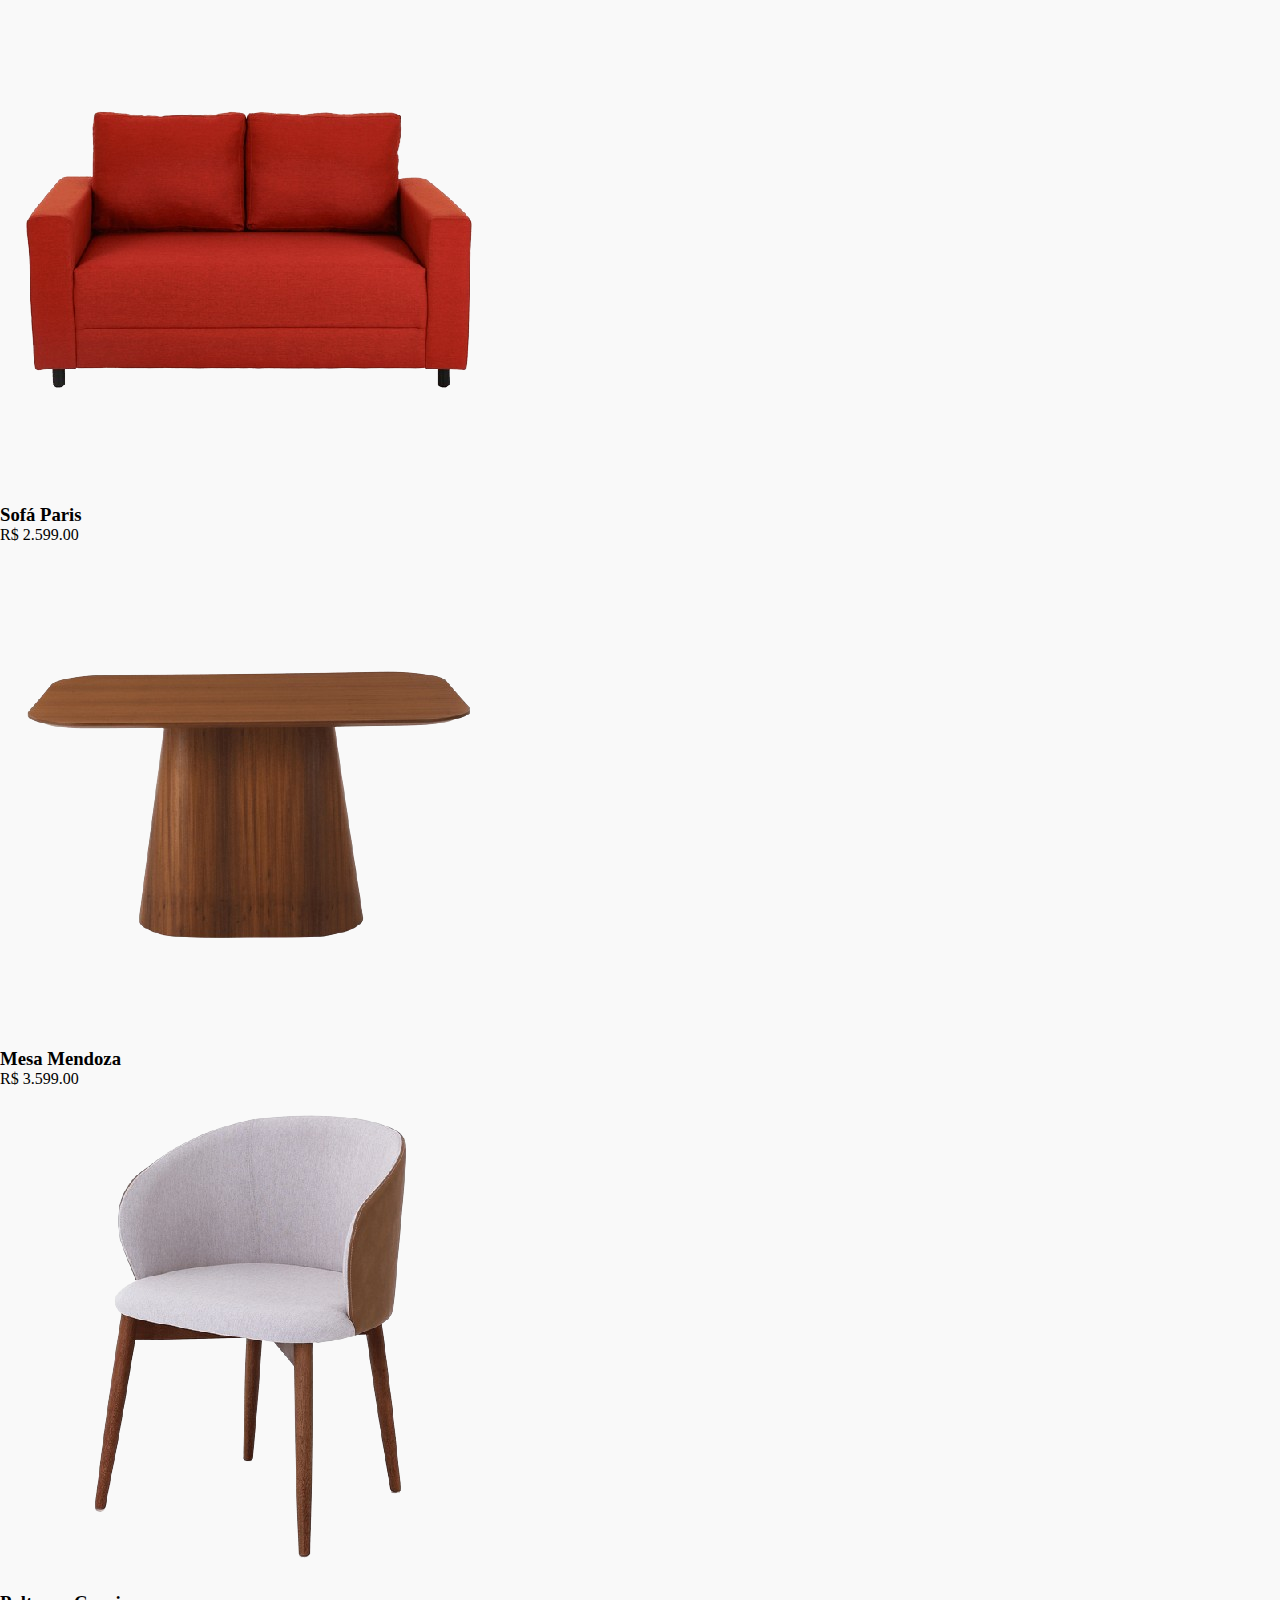
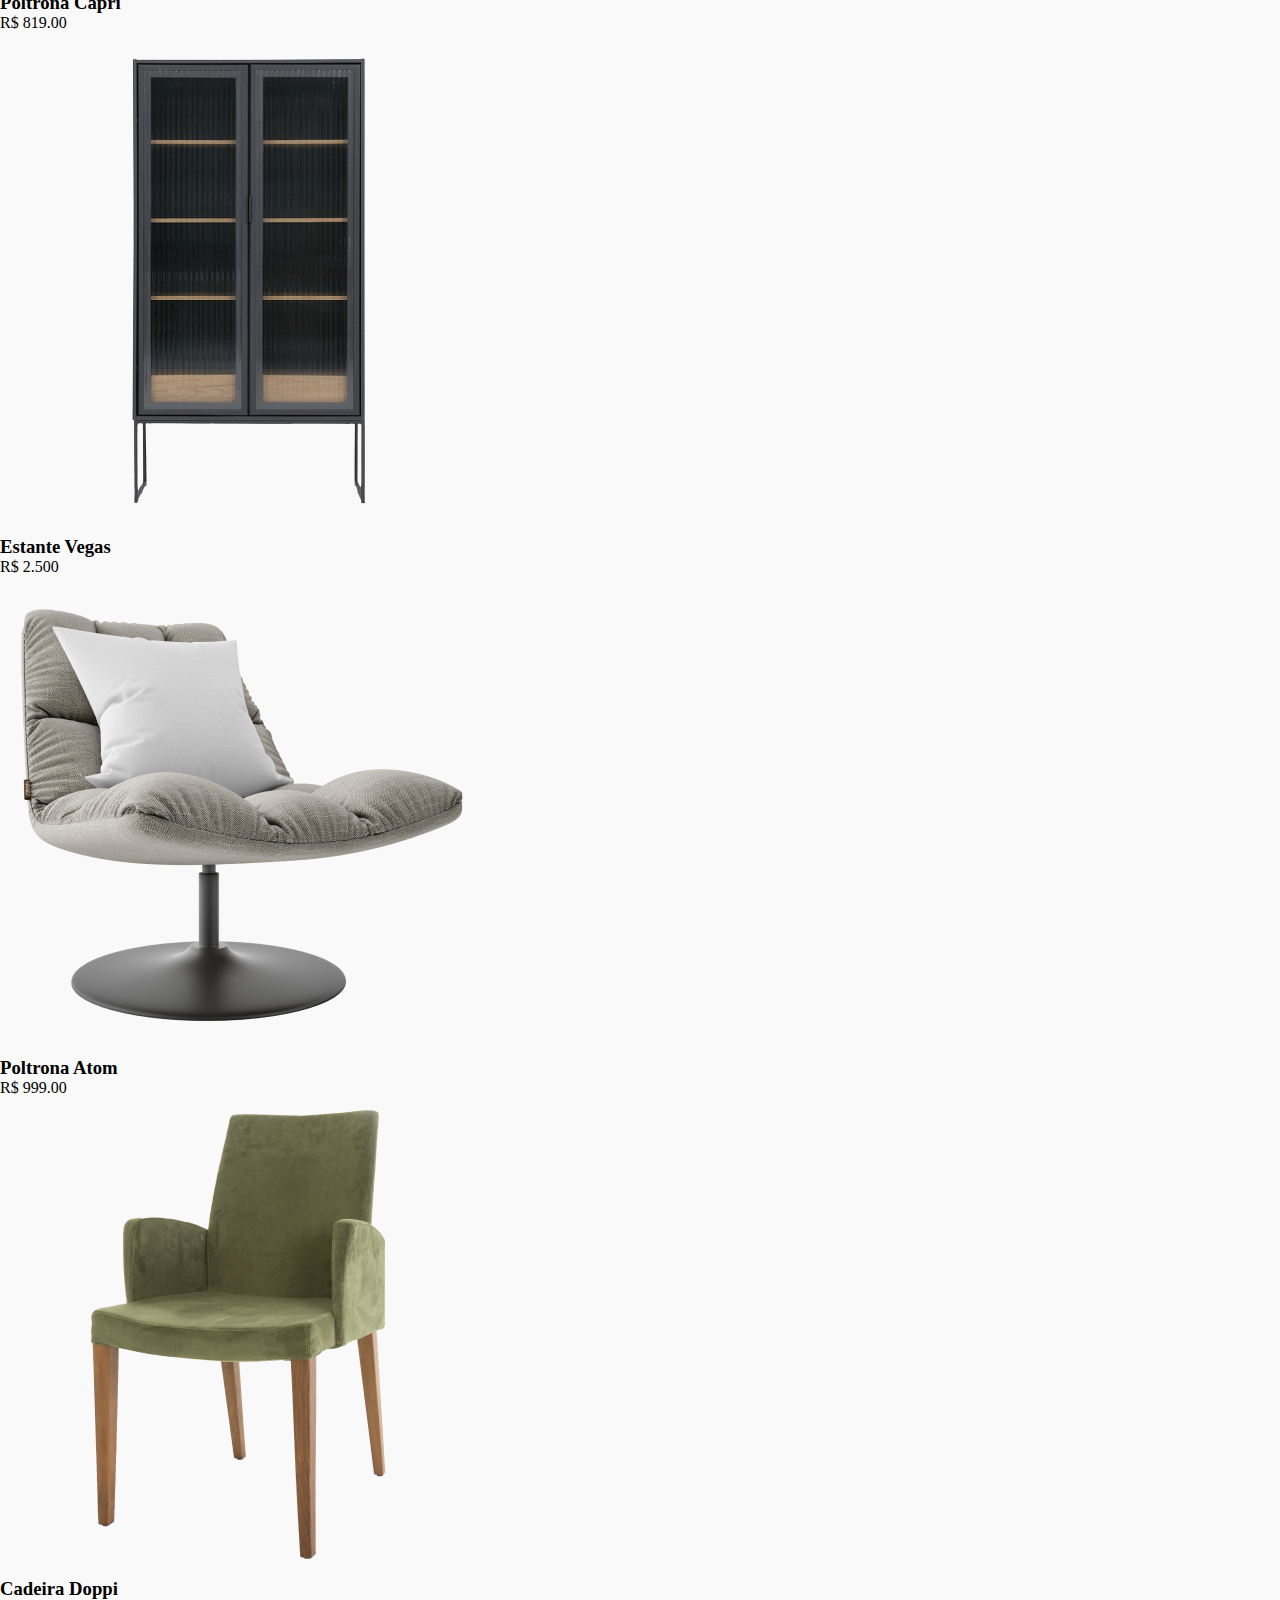
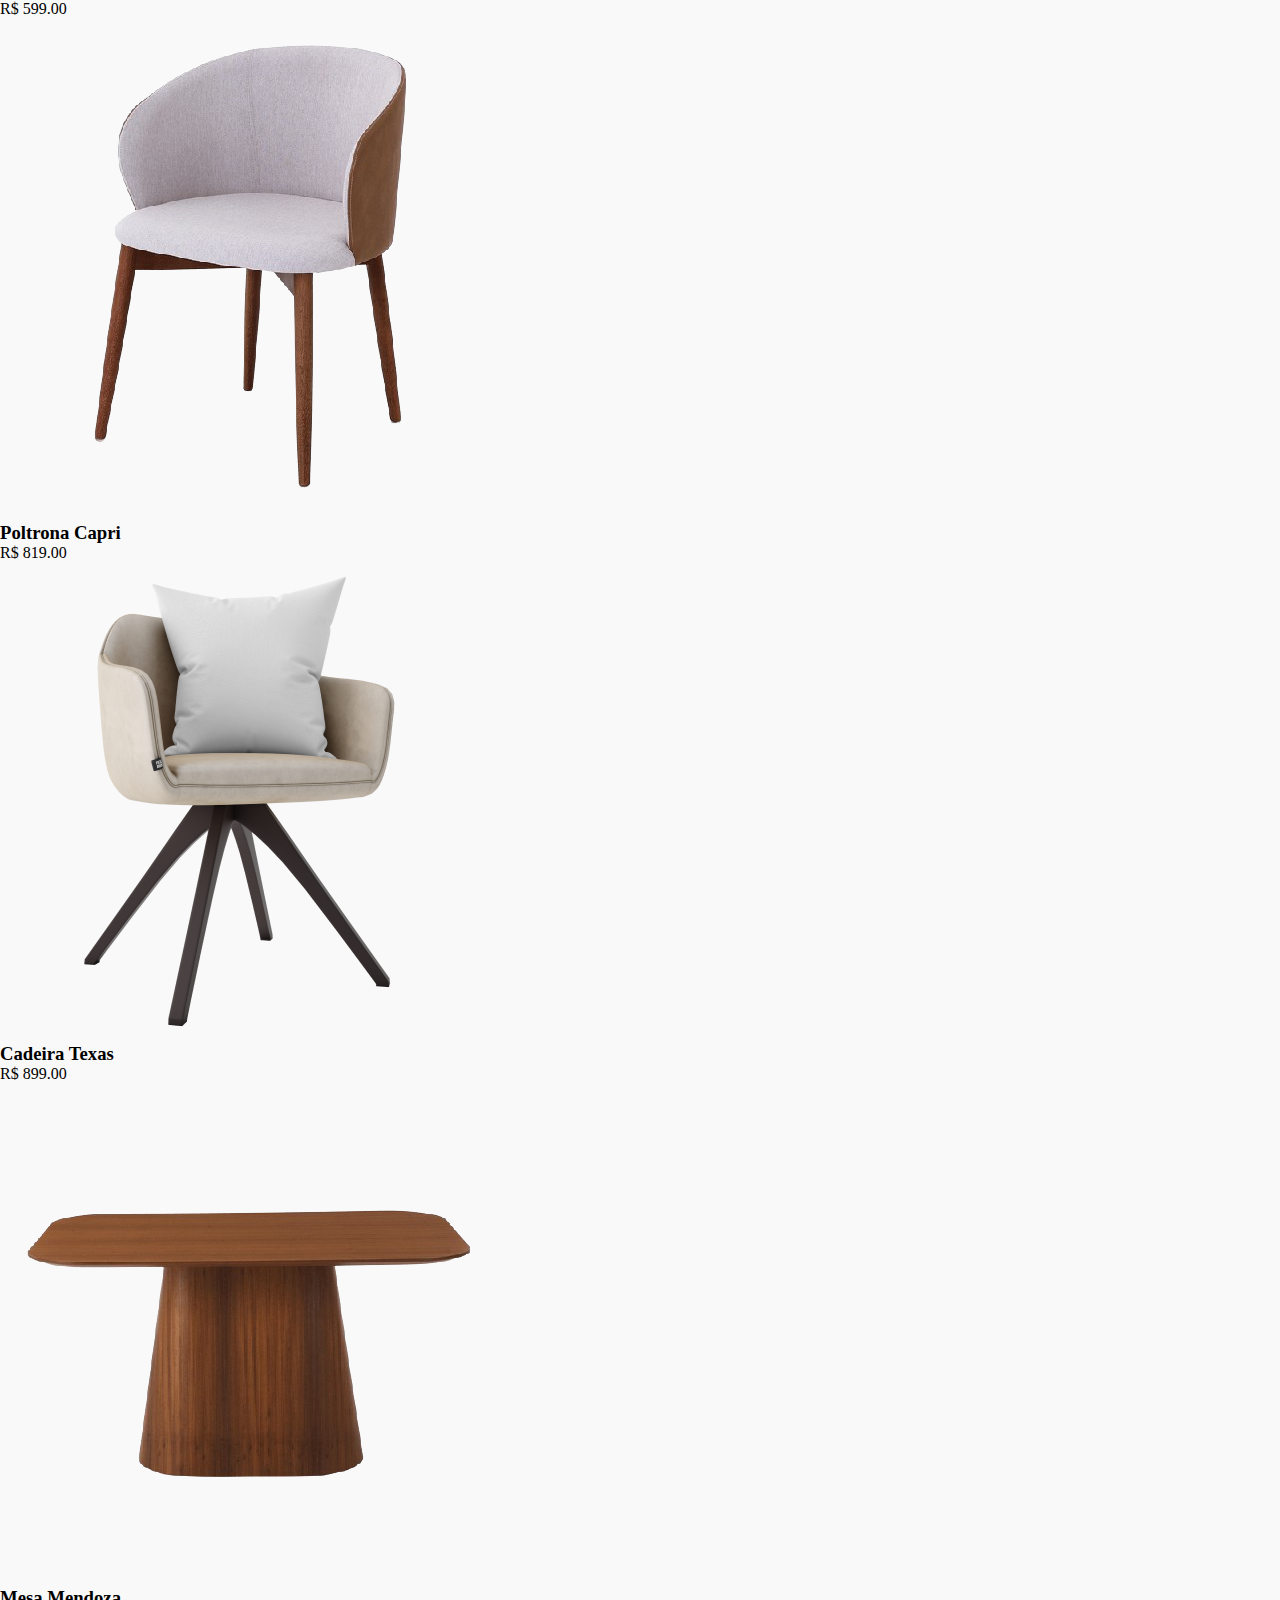
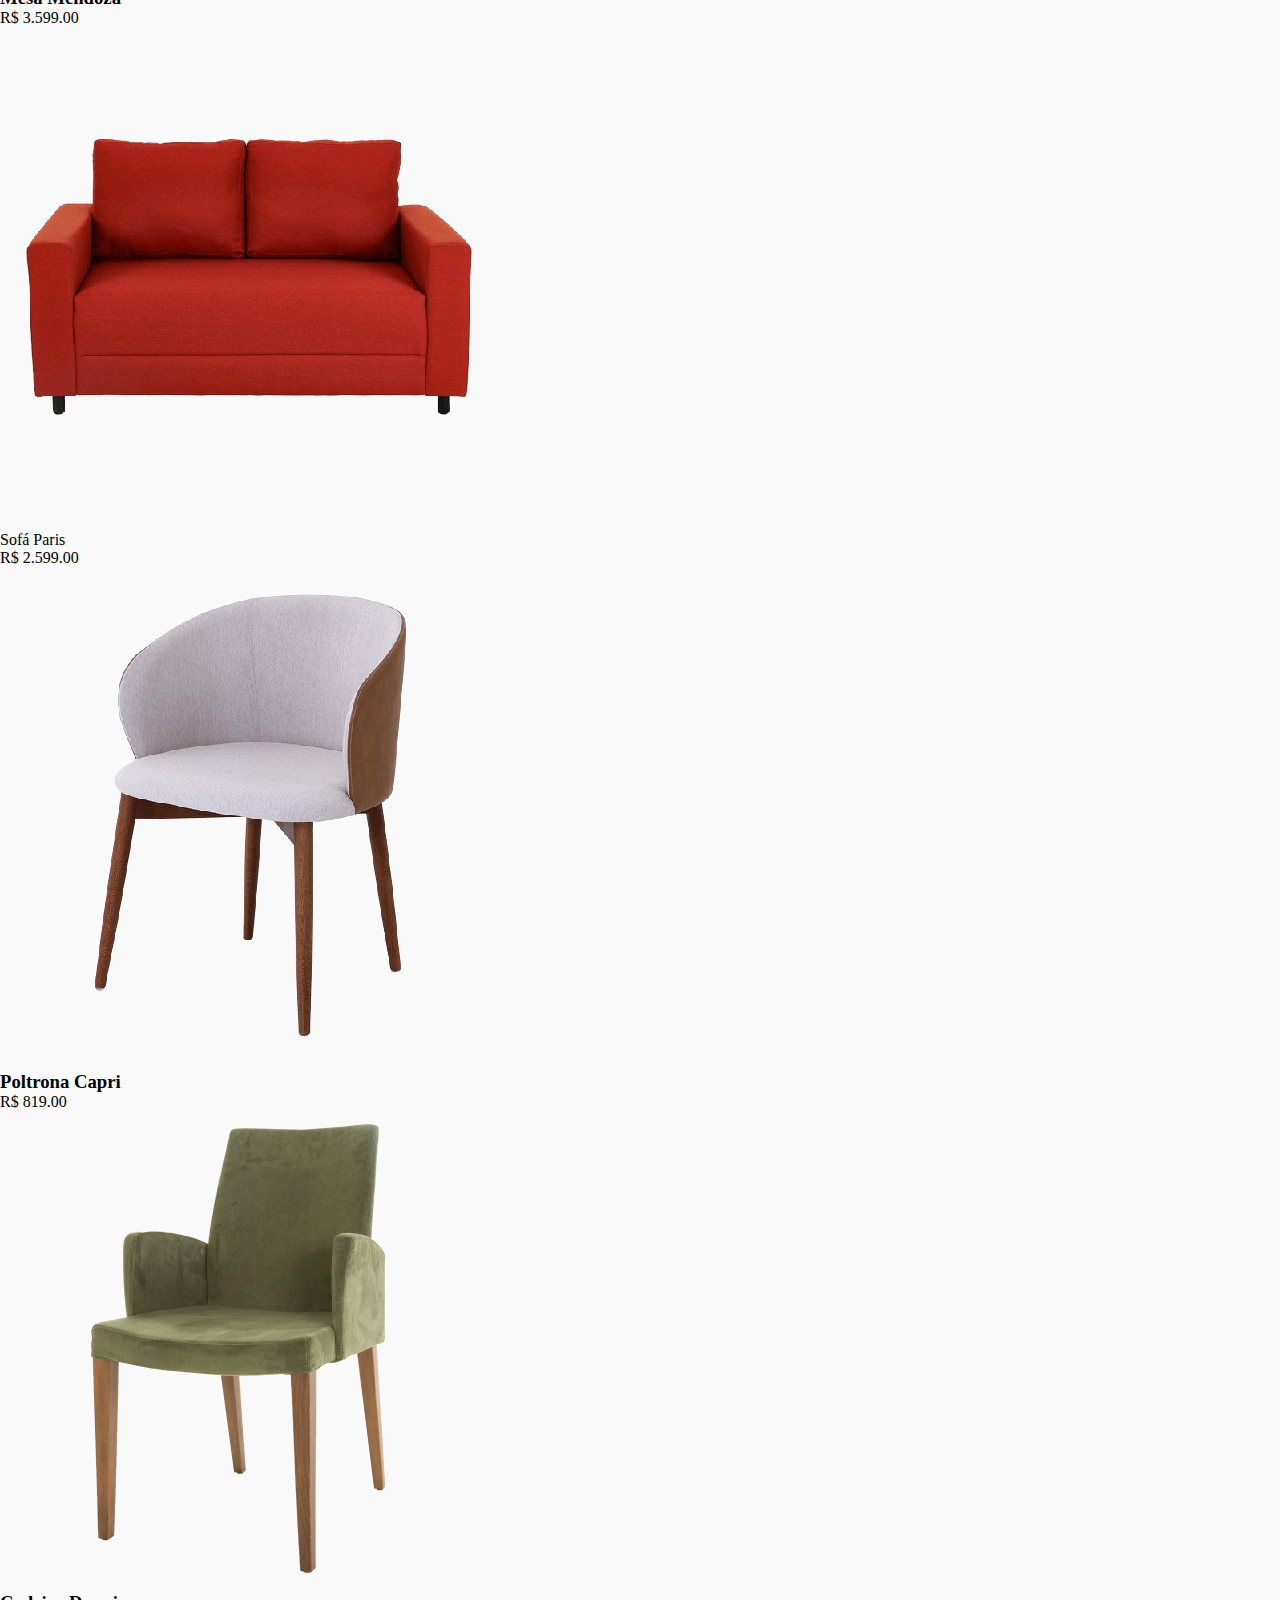
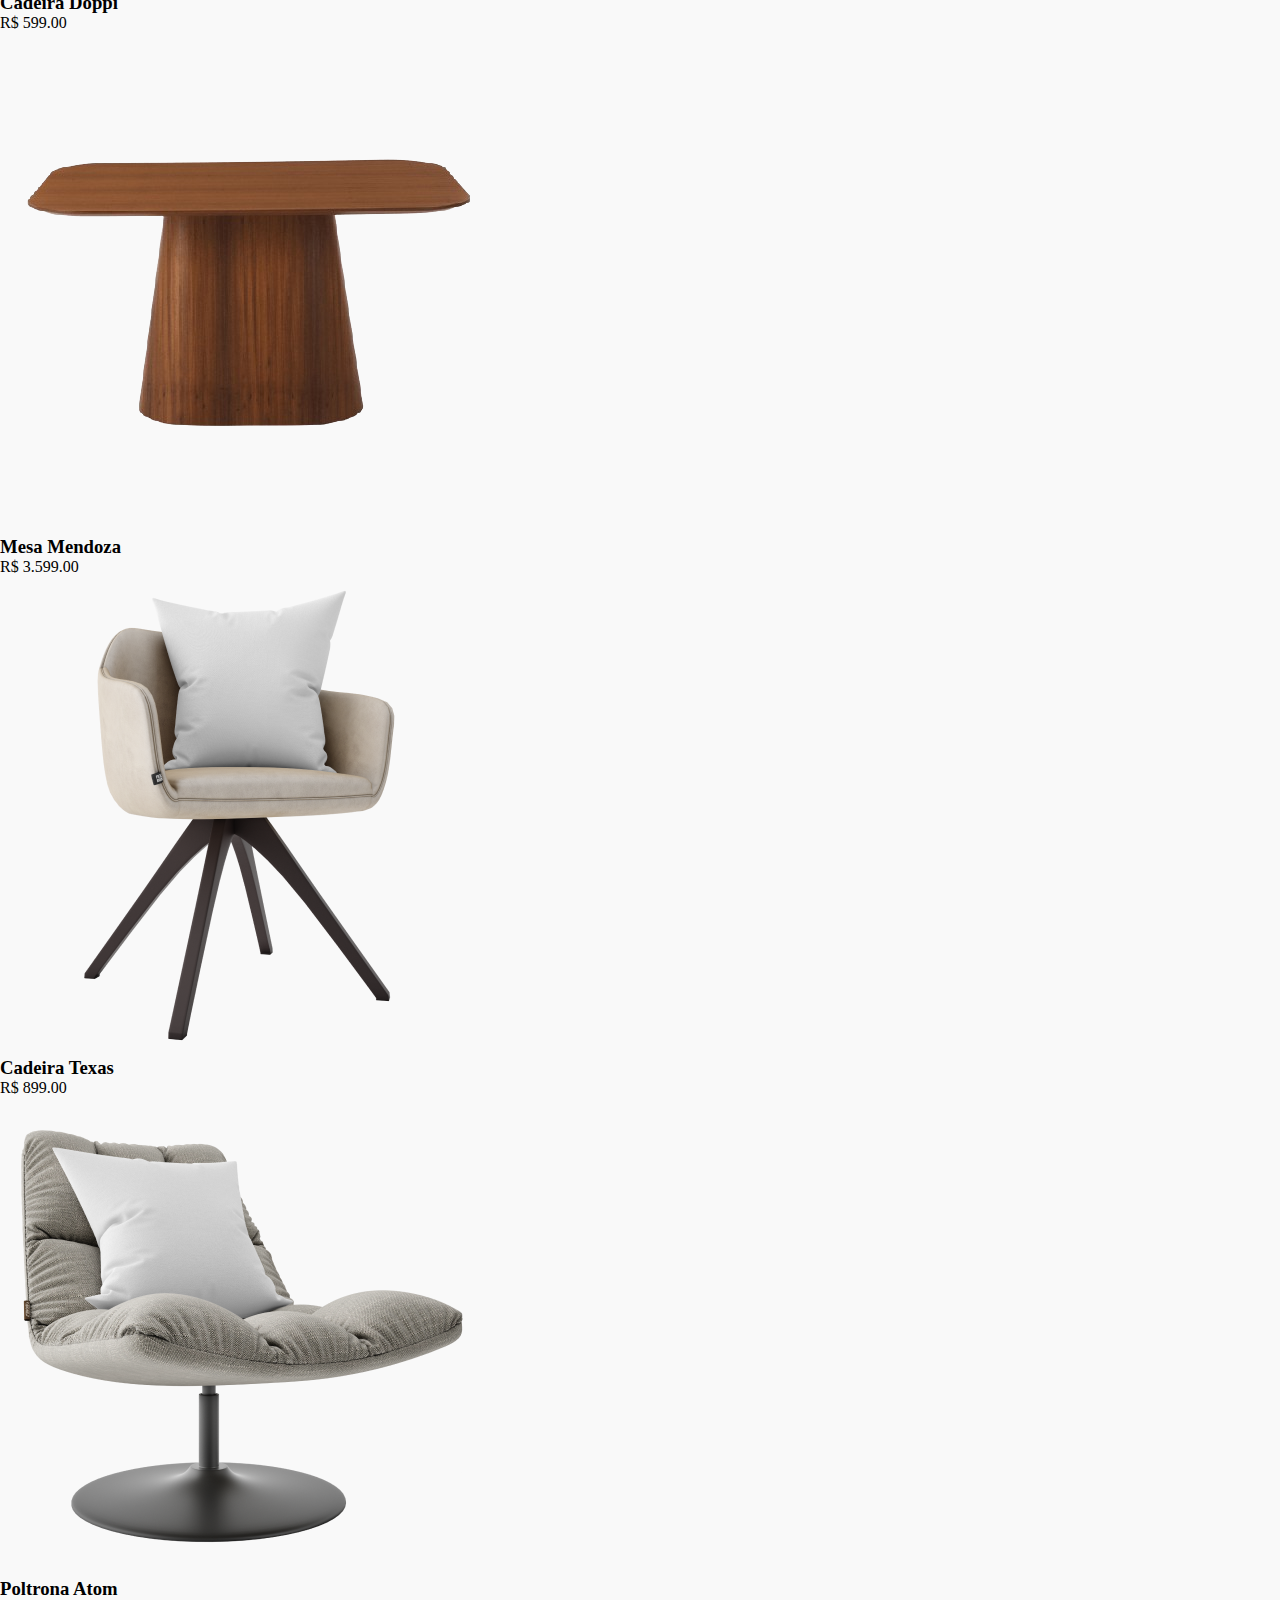
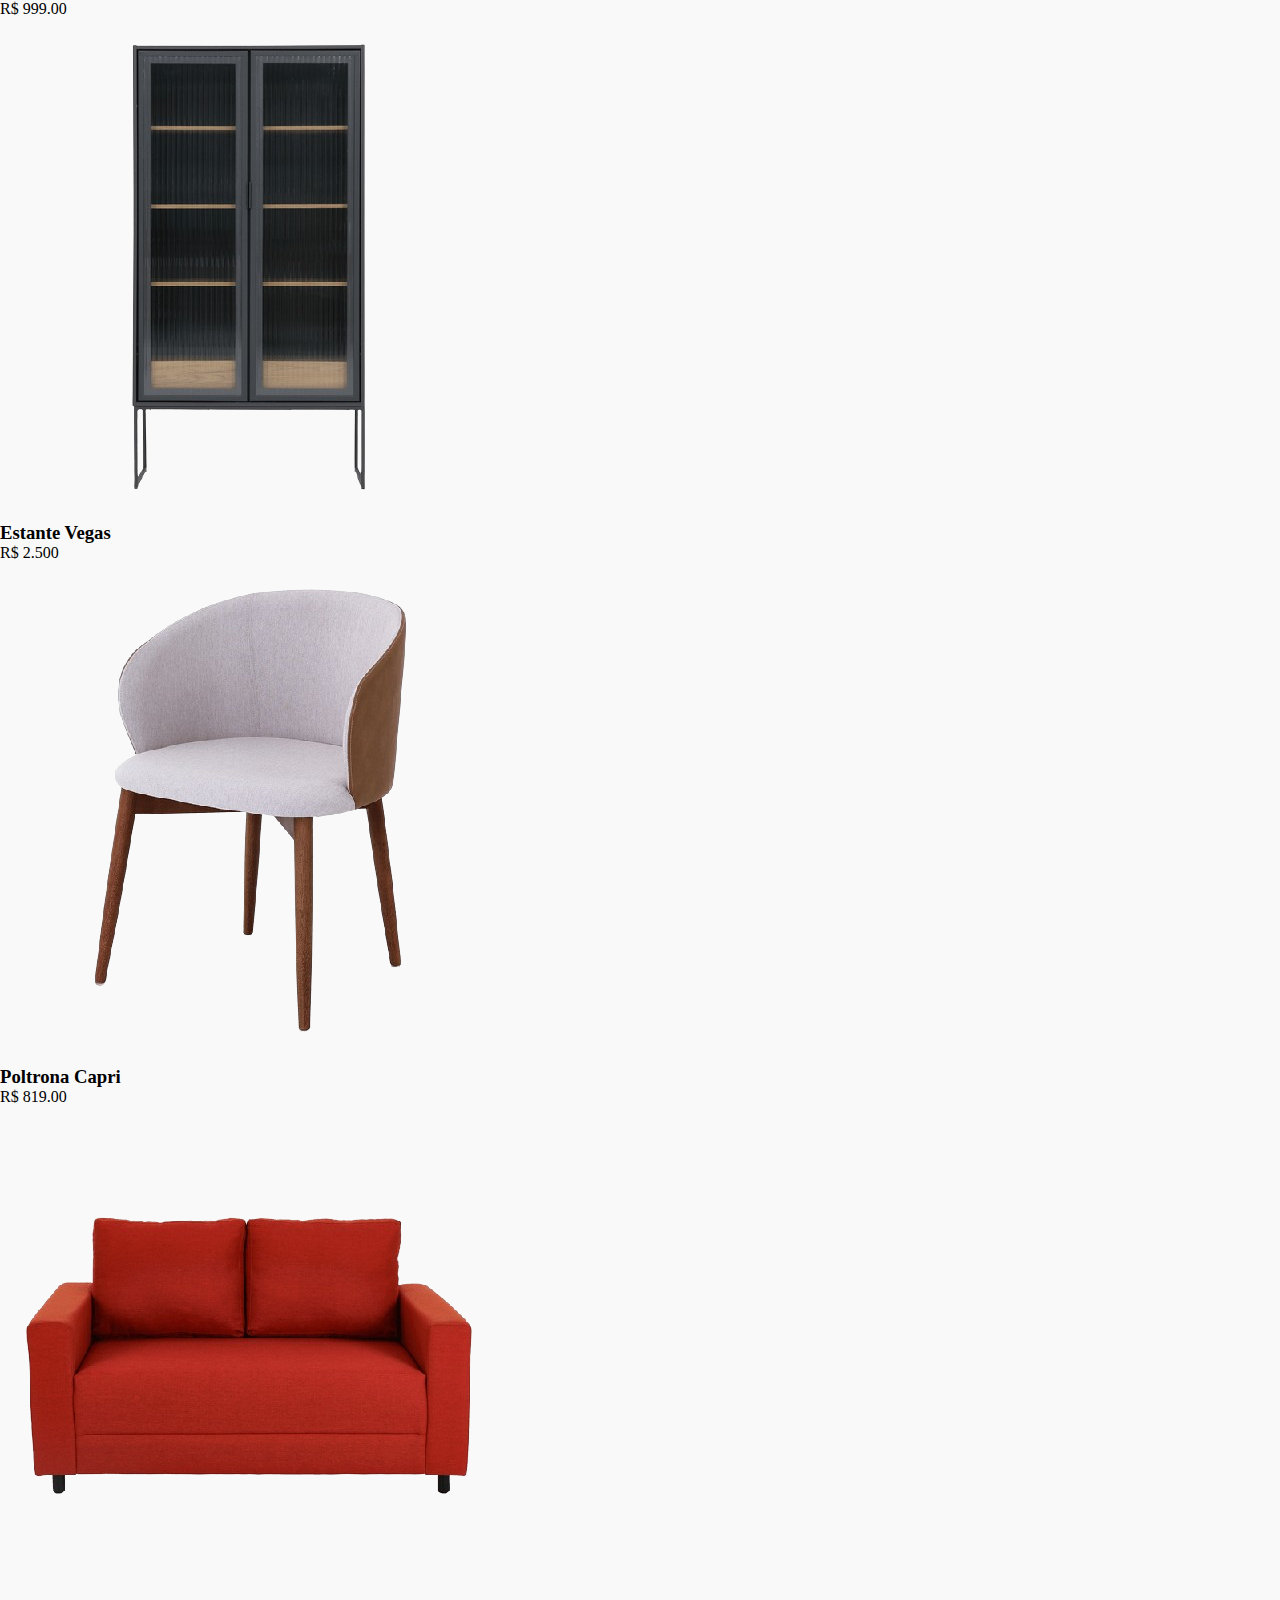
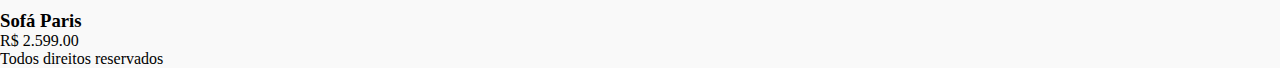
<file: Aula-0808/05-exercicio/index.html>
<!DOCTYPE html>
<html lang="pt-br">

<head>
    <meta charset="UTF-8">
    <meta name="viewport" content="width=device-width, initial-scale=1.0">
    <title>Grid - Produtos</title>

    <link rel="stylesheet" href="./css/styles.css">
</head>

<body>
   
    <header>
       <h1>Lista de Produtos</h1>
   </header>
   <main>
       <article class="product-grid">
           <section class="product-item row-span">
               <img src="./images/product-1.png" alt="Product 1" loading="lazy">
               <div>
                   <h3>Cadeira Texas</h3>
                   <p>R$ 899.00</p>
               </div>
           </section>
           <section class="product-item">
               <img src="./images/product-2.png" alt="Product 2" loading="lazy">
               <div>
                   <h3>Poltrona Atom</h3>
                   <p>R$ 999.00</p>
               </div>
           </section>
           <section class="product-item">
               <img src="./images/product-3.png" alt="Product 3" loading="lazy">
               <div>
                   <h3>Cadeira Doppi</h3>
                   <p>R$ 599.00</p>
               </div>
           </section>
           <section class="product-item row-span">
               <img src="./images/product-5.png" alt="Product 5" loading="lazy">
               <div>
                   <h3>Sofá Paris</h3>
                   <p>R$ 2.599.00</p>
               </div>
           </section>
           <section class="product-item row-span col-span">
               <img src="./images/product-4.png" alt="Product 4" loading="lazy">
               <div>
                   <h3>Mesa Mendoza</h3>
                   <p>R$ 3.599.00</p>
               </div>
           </section>
           <section class="product-item">
               <img src="./images/product-6.png" alt="Product 6" loading="lazy">
               <div>
                   <h3>Poltrona Capri</h3>
                   <p>R$ 819.00</p>
               </div>
           </section>
           <section class="product-item">
               <img src="./images/product-7.png" alt="Product 7" loading="lazy">
               <div>
                   <h3>Estante Vegas</h3>
                   <p>R$ 2.500</p>
               </div>
           </section>
           <section class="product-item col-span row-span">
               <img src="./images/product-2.png" alt="Product 2" loading="lazy">
               <div>
                   <h3>Poltrona Atom</h3>
                   <p>R$ 999.00</p>
               </div>
           </section>
           <section class="product-item">
               <img src="./images/product-3.png" alt="Product 3" loading="lazy">
               <div>
                   <h3>Cadeira Doppi</h3>
                   <p>R$ 599.00</p>
               </div>
           </section>
           <section class="product-item">
               <img src="./images/product-6.png" alt="Product 6" loading="lazy">
               <div>
                   <h3>Poltrona Capri</h3>
                   <p>R$ 819.00</p>
               </div>
           </section>
           <section class="product-item">
               <img src="./images/product-1.png" alt="Product 1" loading="lazy">
               <div>
                   <h3>Cadeira Texas</h3>
                   <p>R$ 899.00</p>
               </div>
           </section>
           <section class="product-item">
               <img src="./images/product-4.png" alt="Product 4" loading="lazy">
               <div>
                   <h3>Mesa Mendoza</h3>
                   <p>R$ 3.599.00</p>
               </div>
           </section>
           <section class="product-item row-span col-span">
               <img src="./images/product-5.png" alt="Product 5" loading="lazy">
               <div>
                   <p>Sofá Paris</p>
                   <p>R$ 2.599.00</p>
               </div>
           </section>
           <section class="product-item row-span col-span">
               <img src="./images/product-6.png" alt="Product 6" loading="lazy">
               <div>
                   <h3>Poltrona Capri</h3>
                   <p>R$ 819.00</p>
               </div>
           </section>
           <section class="product-item">
               <img src="./images/product-3.png" alt="Product 3" loading="lazy">
               <div>
                   <h3>Cadeira Doppi</h3>
                   <p>R$ 599.00</p>
               </div>
           </section>
           <section class="product-item">
               <img src="./images/product-4.png" alt="Product 4" loading="lazy">
               <div>
                   <h3>Mesa Mendoza</h3>
                   <p>R$ 3.599.00</p>
               </div>
           </section>
           <section class="product-item">
               <img src="./images/product-1.png" alt="Product 1" loading="lazy">
               <div>
                   <h3>Cadeira Texas</h3>
                   <p>R$ 899.00</p>
               </div>
           </section>
           <section class="product-item">
               <img src="./images/product-2.png" alt="Product 2" loading="lazy">
               <div>
                   <h3>Poltrona Atom</h3>
                   <p>R$ 999.00</p>
               </div>
           </section>
           <section class="product-item row-span">
               <img src="./images/product-7.png" alt="Product 7" loading="lazy">
               <div>
                   <h3>Estante Vegas</h3>
                   <p>R$ 2.500</p>
               </div>
           </section>
           <section class="product-item row-span">
               <img src="./images/product-6.png" alt="Product 6" loading="lazy">
               <div>
                   <h3>Poltrona Capri</h3>
                   <p>R$ 819.00</p>
               </div>
           </section>
           <section class="product-item col-span row-span">
               <img src="./images/product-5.png" alt="Product 5" loading="lazy">
               <div>
                   <h3>Sofá Paris</h3>
                   <p>R$ 2.599.00</p>
               </div>
           </section>

       </article>
   </main>
   <footer>
       <p>Todos direitos reservados</p>
   </footer>


</body>

</html>
</file>
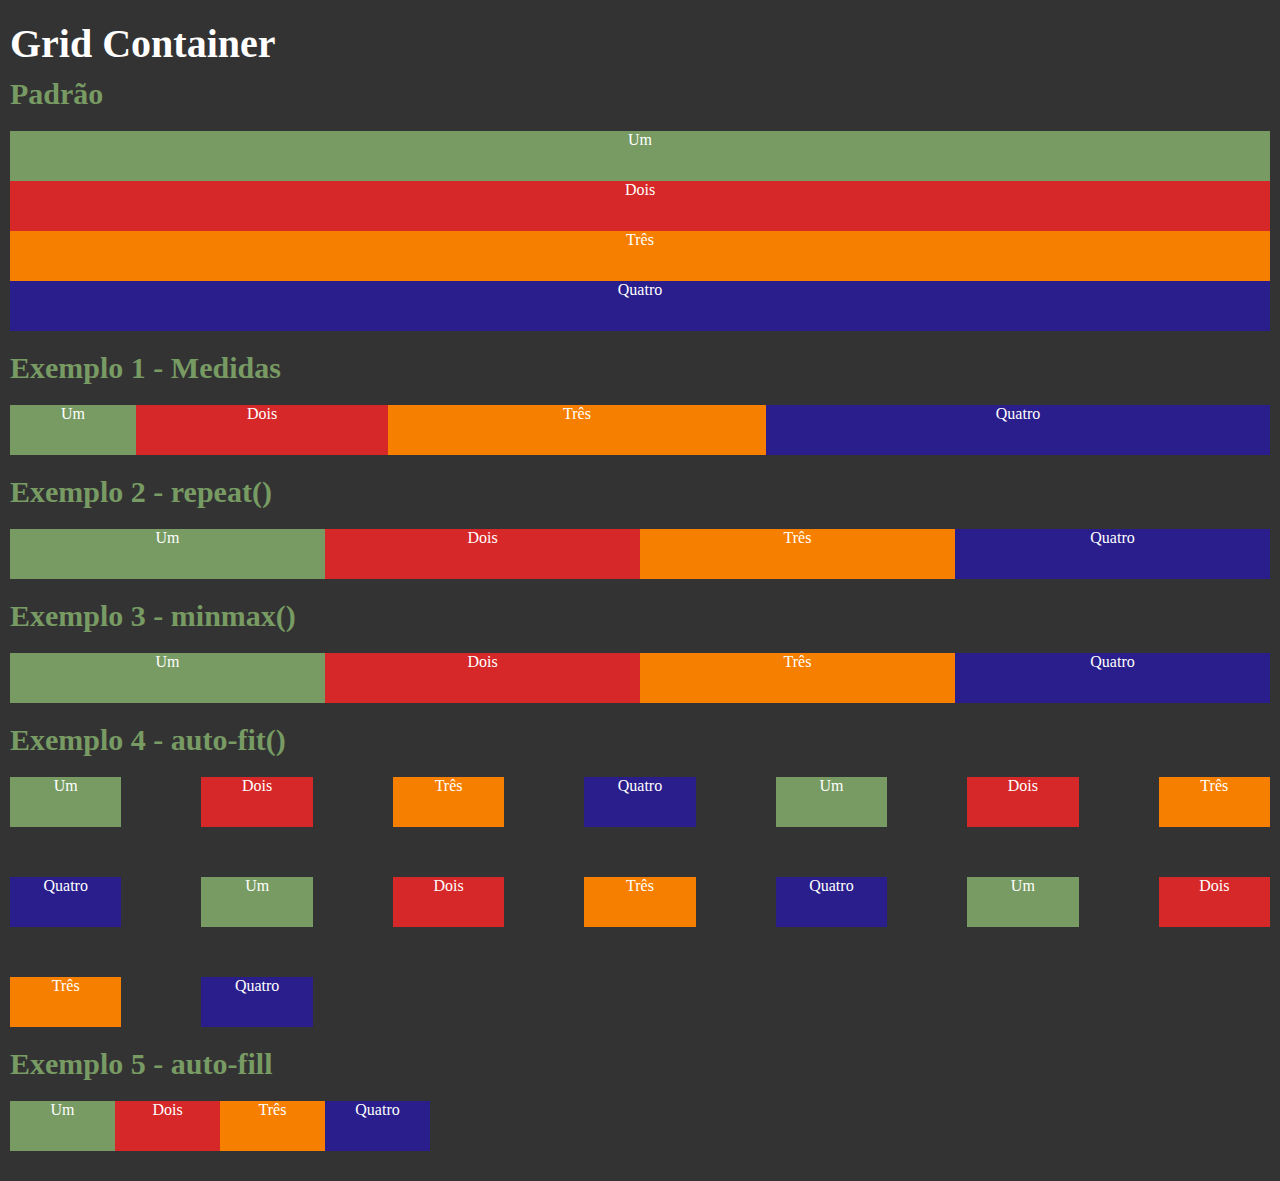
<file: Front-0808/01-conceito/index.html>
<!DOCTYPE html>
<html lang="pt-BR">

<head>
    <meta charset="UTF-8">
    <meta http-equiv="X-UA-Compatible" content="IE=edge">
    <meta name="viewport" content="width=device-width, initial-scale=1.0">
    <title>Conceito Grid</title>
    <link rel="stylesheet" href="./css/style.css">
</head>

<body>

    <h1>Grid Container</h1>

    <h2>Padrão</h2>
    <div class="container">
        <div class="box1">Um</div>
        <div class="box2">Dois</div>
        <div class="box3">Três</div>
        <div class="box4">Quatro</div>
    </div>

    <h2>Exemplo 1 - Medidas</h2>
    <div class="container grid-container ex-1">
        <div class="box1">Um</div>
        <div class="box2">Dois</div>
        <div class="box3">Três</div>
        <div class="box4">Quatro</div>
    </div>

    <h2>Exemplo 2 - repeat()</h2>
    <div class="container grid-container ex-2">
        <div class="box1">Um</div>
        <div class="box2">Dois</div>
        <div class="box3">Três</div>
        <div class="box4">Quatro</div>
    </div>

    <h2>Exemplo 3 - minmax()</h2>
    <div class="container grid-container ex-3">
        <div class="box1">Um</div>
        <div class="box2">Dois</div>
        <div class="box3">Três</div>
        <div class="box4">Quatro</div>
    </div>

    <h2>Exemplo 4 - auto-fit()</h2>
    <div class="container grid-container ex-4">
        <div class="box1">Um</div>
        <div class="box2">Dois</div>
        <div class="box3">Três</div>
        <div class="box4">Quatro</div>
        <div class="box1">Um</div>
        <div class="box2">Dois</div>
        <div class="box3">Três</div>
        <div class="box4">Quatro</div>
        <div class="box1">Um</div>
        <div class="box2">Dois</div>
        <div class="box3">Três</div>
        <div class="box4">Quatro</div>
        <div class="box1">Um</div>
        <div class="box2">Dois</div>
        <div class="box3">Três</div>
        <div class="box4">Quatro</div>
    </div>

    <h2>Exemplo 5 - auto-fill</h2>
    <div class="container grid-container ex-5">
        <div class="box1">Um</div>
        <div class="box2">Dois</div>
        <div class="box3">Três</div>
        <div class="box4">Quatro</div>
    </div>



</body>

</html>
</file>
<file: aula-1104/css/style.css>
:root {
    --color-blue : #6495ed;
    --color-light: #f4f4f4;
}

* {
    margin: 0;
}

.container {
    width: 100%;
    height: 100vh;
    color: var(--color-light);
    background-repeat: no-repeat;
    background-size: cover;
    background-position: 50%;
    background-attachment: fixed;
}

.bg-blue {
    background-color: var(--color-blue);
}

.bg-image-1 {
    background-image: url(../images/pexels-tim-mossholder-2331884.jpg);
}

.bg-image-2 {
    background-image: url(../images/pexels-kadir-15011079.jpg);
}
</file>
<file: aula-1403/css/styles.css>
body{
    font-family: "Poppins", sans-serif;
    
}

h1{
    color: #ffbc05;
    font-size: 45px;
    font-family: "Boldonse", system-ui;
}

h2, h3{
    font-family: "Boldonse", system-ui;
}

img{
    width: 350px;
    height: 300px;
    border-radius: 8px 80px 8px 80px;
}

a {
    color: #07eca7;
    text-decoration: none;
    font-size: 20px;
    font-weight: 800;
    transition: .7s ;
}

a:hover {
    color: #05a3ff;
    text-decoration: underline;
}
</file>
<file: aula-2504/css/style.css>
:root {
    --color-blue : #4479dbce;
    --color-light: #f4f4f4;
    --color-pink: #dc143c;
    --bg-gradient: linear-gradient(to top, rgba(0, 0, 0, .6), 
    rgba(0, 0, 0, .3));
}

* {
    font-family: "Poppins", sans-serif;
    margin: 0;
    box-sizing: border-box;
}

html {
    scroll-behavior: smooth;
}

ul, ol {
    list-style: none;
}

a {
    text-decoration: none;
    color: var(--color-light);
    font-weight: 600;
    transition: color .7s;
}

a:hover {
    color: var(--color-pink);
}

.container {
    width: 100%;
    height: 100vh;
    color: var(--color-light);
    background-repeat: no-repeat;
    background-size: cover;
    background-position: 50%;
    background-attachment: fixed;
}

.bg-blue {
    background-color: var(--color-blue);
}

.bg-image-1 {
    background-image: var(--bg-gradient), 
    url(../images/pexels-tim-mossholder-2331884.jpg);
}

.bg-image-2 {
    background-image: url(../images/pexels-kadir-15011079.jpg);
}

.header-page {
    width: 100%;
    height: 100px;
    display: flex;
    align-items: center;
    justify-content: space-between;
    padding: 30px;
}

.header-menu ul {
    display: flex;
    gap: 20px;
}

.hero {
    height: calc(100vh - 100px);
    display: flex;
    flex-direction: column; 
    align-items: center;
    justify-content: center;
    gap: 20px;
}
</file>
<file: aula0905/css/style.css>
* {
    margin: 0;
    padding: 0;
    box-sizing: border-box;
}

.container {
    width: 80%;
    min-height: 500px;
    border: 1px solid #000;
    margin: 20px auto;
    display: flex;
    flex-direction: row;
    flex-wrap: wrap;
    /*gap: 20px 50px;*/
    align-items: center;
    justify-content: space-evenly;
}

.box {
    min-height: 200px;
    border: 1px solid #000;
}

.box-1 {
    width: 60%;
    padding: 20px;
    display: flex;
    flex-direction: column;
    gap: 20px;
    align-items: center;
    justify-content: center;

    img {
        width: 80%;
        object-fit: cover;
        aspect-ratio: 16/9;
        
        &:hover {
            scale: 1.1;
        }
    }

    & h2 {
        font-size: 30px;
    }

    & p {
        width: 80%;
        text-align: center;
        text-wrap: balance;
    }

}

.box-2 {
    width: 30%;
}
</file>
<file: checkpoint-01/css/style.css>
/**************** NÃO APAGAR ****************/
@font-face {
    font-family: Nunito;
    src: url(../fonts/Nunito-Regular.ttf);
}

/**************** NÃO APAGAR ****************/

body {
    font-family: Nunito;
}

.container {
    width: 800px;
    margin: 20px auto;
    padding: 20px;
    text-align: center;
}

h1{
    font-size: 40px;
    color:  #544C94;
    margin-top: 20px 0;
}

.box {
    width: 700px;
    margin: 20px auto;
}

.sub-box {
    width: 500px;
    margin: 20px auto;
    border: 2px solid #515640;
    border-radius: 7px;
    padding: 20px;
}

img {
    width: 100%;
    border-radius: 7px;
}

p {
    font-size: 15px;
    margin: 20px 0 40px;
}

h2 {
    font-size: 35px;
    margin: 20px 0;
    color:  #751E63;
}
</file>
<file: Aula-0808/01-conceito/css/style.css>
* {
    margin: 0;
    padding: 0;
    box-sizing: border-box;
}

:root {
    --first-color: #779b63;
    --second-color: #d62828;
    --third-color: #f77f00;
    --fourth-color: #291e8b;
    --bg-dark: #333;
    --bg-white: #fff;
}

html {
    font-size: 62.5%;
}

body {
    background-color: var(--bg-dark);
    padding: 1rem;
    font-family: calibri;
    font-size: 1.6rem;
}

h1 {
    color: var(--bg-white);
    font-size: 4rem;
    margin: 1rem 0;
}

h2 {
    color: var(--first-color);
    font-size: 3rem;
}

.container {
    margin: 2rem auto;
    text-align: center;
    color: var(--bg-white);
}

.box1 {
    background-color: var(--first-color);
    min-height: 5rem;
}

.box2 {
    background-color: var(--second-color);
    min-height: 5rem;
}

.box3 {
    background-color: var(--third-color);
    min-height: 5rem;
}

.box4 {
    background-color: var(--fourth-color);
    min-height: 5rem;
}

.grid-container {
    display: grid;
}

.ex-1 {
    /* grid-template-rows: 300px 500px; */
    grid-template-columns: 100px 200px 300px 150px;
    grid-template-columns: 10% 30% 40% 20%;
    grid-template-columns: 50px 20rem 40% 120px;
    grid-template-columns: 1fr 2fr 3fr 4fr;
}

/* função de repetição para tamanhos de colunas */
.ex-2 {
    grid-template-columns: 100px repeat(2, 1fr) 100px;
    grid-template-columns: repeat(4, 100px);
}

/* minmax() - definir valor mínimo e valor máximo */
.ex-3 {
    grid-template-columns: repeat(4, minmax(300px, 1fr));
}

/* auto-fit() 
Na maioria das vezes usamos quando não sabemos o número colunas, por causa disso
devemos usar a função repeat()
Ele colcoará a maior quantidade de colunas na tela, quando não couber ele quebra
quando temos  poucas colunas, ele esticará de forma igual as colunas, para que
ocupem todo espaço linha
É BOM USAR minmax() pois assim ele controla a quebra de form igual
*/

.ex-4 {
    grid-template-columns: repeat(auto-fit, minmax(300px, 1fr));
    row-gap: 20px;
    column-gap: 30px;
    gap: 50px 80px;
    gap: 20px;
}

/* 
auto-fill
mesmo que auto-fit apenas, não cresce as colunas para que ocupem todo espaço vazio */
.ex-5 {
    grid-template-columns: repeat(auto-fill, minmax(100px, 1fr));
}
</file>
<file: Aula-0808/03-layout-simples-2/css/style.css>
* {
    margin: 0;
    padding: 0;
    box-sizing: border-box;
}

html {
    font-size: 62.5%;
}

body {
    font-size: 2.5rem;
    font-family: calibri;
}

.container {
    padding: 1rem;
    color: #fff;
    font-size: 3rem; 
    display: grid;
    grid-template-columns: 3fr 1fr;
    grid-auto-rows: 100px;
    grid-template-areas: 
        'header     header'
        'main       aside'
        'footer     footer'
    
    ;
}

header {
    background-color: hsl(252, 6%, 12%);
    grid-area: header;
}

main {
    background-color: hsl(252, 35%, 16%);
    grid-area: main;
}

aside {
    background-color: hsl(252, 52%, 14%);
    grid-area: aside;
}

footer {
    background-color: hsl(252, 74%, 12%);
    grid-area: footer;   
}
</file>
<file: Aula-0808/04-span/css/style.css>
* {
    margin: 0;
    padding: 0;
    box-sizing: border-box;
    font-family: calibri;
}

h2 {
    margin: 2rem 4rem 1rem;
    font-size: 2rem;
}


.container {
    width: 90%;
    max-width: 1320px;
    margin: 1rem auto;
    display: grid;
    grid-template-columns: repeat(3, 1fr);
    grid-template-rows: 50px 50px;
    grid-auto-rows: 100px;
    grid-auto-columns: 100px;
    grid-auto-flow: dense;
}

.box {
    border: 1px solid #CCC;
    text-align: center;
    align-content: center;    
}

.ex1 .box1 {
    grid-column: 3;
}

.ex1 .box2 {
    grid-column: 2;
}

.ex1 .box3 {
    grid-column: 1;
}

.ex2 .box1{
    grid-column: span 3;
}

.ex2 .box2{
    grid-row: span 2;
}

.ex2 .box5 {
    grid-column: span 3;
}
</file>
<file: Aula-0808/05-exercicio/css/styles.css>
* {
    margin: 0;
    padding: 0;
    box-sizing: border-box;
}

:root {
    --color-light-700: #ffffff;
    --color-light-500: #f9f9f9;
    --color-light-300: #cccccc;
    --gradient: linear-gradient(45deg,
    hsl(240deg 19% 17%) 0%,
    hsl(284deg 16% 21%) 9%,
    hsl(326deg 17% 26%) 33%,
    hsl(348deg 19% 33%) 62%,
    hsl(7deg 19% 38%) 80%,
    hsl(21deg 22% 41%) 90%,
    hsl(35deg 20% 44%) 96%,
    hsl(55deg 15% 47%) 100%);
}

html {
    font-size: 62.5%;
}

body {
    font-size: 1.6rem;
    font-family: calibri;
    background-color: var(--color-light-500);
}
</file>
<file: Front-0808/01-conceito/css/style.css>
* {
    margin: 0;
    padding: 0;
    box-sizing: border-box;
}

:root {
    --first-color: #779b63;
    --second-color: #d62828;
    --third-color: #f77f00;
    --fourth-color: #291e8b;
    --bg-dark: #333;
    --bg-white: #fff;
}

html {
    font-size: 62.5%;
}

body {
    background-color: var(--bg-dark);
    padding: 1rem;
    font-family: calibri;
    font-size: 1.6rem;
}

h1 {
    color: var(--bg-white);
    font-size: 4rem;
    margin: 1rem 0;
}

h2 {
    color: var(--first-color);
    font-size: 3rem;
}

.container {
    margin: 2rem auto;
    text-align: center;
    color: var(--bg-white);
}

.box1 {
    background-color: var(--first-color);
    min-height: 5rem;
}

.box2 {
    background-color: var(--second-color);
    min-height: 5rem;
}

.box3 {
    background-color: var(--third-color);
    min-height: 5rem;
}

.box4 {
    background-color: var(--fourth-color);
    min-height: 5rem;
}

.grid-container {
    display: grid;
}

.ex-1 {
    /*grid-template-rows: 300px 500px;*/
    grid-template-columns: 100px 200px 300px 150px;
    grid-template-columns: 10% 20% 30% 40%;
    grid-template-columns: 50px 20rem 40% 120px;
    grid-template-columns: 1fr 2fr 3fr 4fr;
}

/*função de repetição para tamanhos de coluna*/
.ex-2 {
    grid-template-columns: 100px repeat(2, 1fr) 100px;
    grid-template-columns: repeat(4, 1fr);
}

/*minmax() - definir valor mínimo e valor máximo*/
.ex-3 {
    grid-template-columns: repeat(4, minmax(300px,1fr));
}

/*auto-fit()
Na maioria das vezes usamos quando não sabemos o numero de colunas, por causa disso
devemos usar a função repeat()
Ele colocará a maior quantidade de colunas na tela, quando não couber ele quebra
quando temos poucas colunas, ele esticará de forma igual as colunas, para que ocupem 
todo espaço linha.
É BOM USAR minmax(), pois assim ele controla a quebra de forma igual
*/

.ex-4 {
    grid-template-columns: repeat(auto-fit, minmax(100px, 1fr));
    row-gap: 20px;
    column-gap: 30px;
    gap: 50px 80px;
}

/*autofill
mesmo que o auto-fit, apenas, não cresce as colunas para que
ocupem todo espaço vazio*/
.ex-5 {
    grid-template-columns: repeat(auto-fill, minmax(100px, 1fr));
}
</file>
<file: Aula-0808/02-layout-simples-1/css/style.css>
/* reset */
* {
    margin: 0;
    padding: 0;
    box-sizing: border-box;
}

html {
    font-size: 62.5%;
}

body {
    font-size: 2.5rem;
    font-family: calibri;
}

.container {
    padding: 1rem;
    color: #fff;
    font-size: 3rem;  
    display: grid;
    grid-template-columns:  3fr 1fr; 
    /*grid-auto-rows: 100px;*/
    grid-template-rows: 20vh 70vh 10vh;
    column-gap: 2rem;
    row-gap: 3rem;
    gap: 4rem 2rem;
    gap: 1rem;
}

header {
    background-color: hsl(252, 6%, 12%);   
    grid-column-start: 1;
    grid-column-end: 3;
    /*grid-column-end: -1;*/
    grid-column: 1 / -1;
}

main {
    background-color: hsl(252, 35%, 16%); 
    grid-column: 1 / 2;  
}

aside {
    background-color: hsl(252, 52%, 14%); 
    grid-column: 2 / -1; 
}

footer {
    background-color: hsl(252, 74%, 12%);   
    grid-column: 1 / -1;
}

@media(width <= 900px){
    
    .container {
    grid-template-columns: 1fr; 
}
    main {
    background-color: hsl(252, 35%, 16%); 
    grid-column: 1 / 1;  
}

    aside {
    background-color: hsl(252, 52%, 14%); 
    grid-column: 1 / -1; 
}
}
</file>
